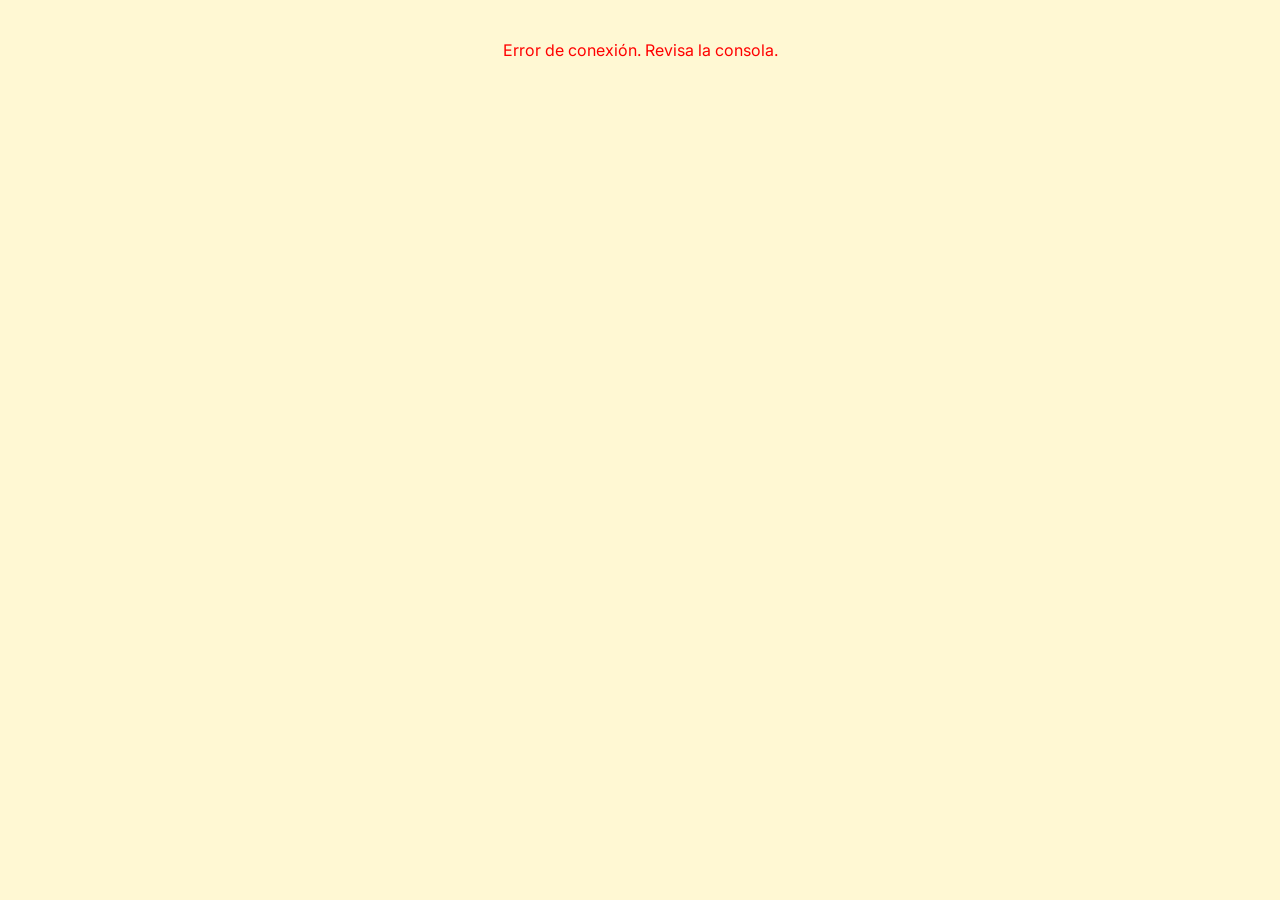
<file: index.html>
<!DOCTYPE html>
<html lang="es">
<head>
    <meta charset="UTF-8">
     <meta name="viewport" content="width=device-width, initial-scale=1.0">
    <title>Ordenza</title>

    <!------------------------------------------------------------->
    <!-------------------------ARCHIVOS GENERALES------------------>
    <!------------------------------------------------------------->
    <!-- Fonts Y Icons -->
    <link href="https://fonts.googleapis.com/css2?family=Inter:wght@300;400;500;600&display=swap" rel="stylesheet">
    <link href="https://fonts.googleapis.com/css2?family=Poppins:wght@400;500;600;700&display=swap" rel="stylesheet">
    <link rel="stylesheet" href="https://cdnjs.cloudflare.com/ajax/libs/font-awesome/6.4.0/css/all.min.css">
    
    <!------------------------------------------------------------->
    <!-------------------------CSS ARCHIVOS------------------------>
    <!------------------------------------------------------------->
    <link rel="stylesheet" href="view/css/Main.css">            <!--Mizarne-->
    <link rel="stylesheet" href="view/css/login.css">           <!--Mizarne-->
    <link rel="stylesheet" href="view/css/equipamiento.css">    <!--Mizarne-->
    <link rel="stylesheet" href="view/css/historico.css">       <!--Mizarne-->
    <link rel="stylesheet" href="view/css/Ubicaciones.css">     <!--Adrian-->
    <link rel="stylesheet" href="view/css/Usuarios.css">        <!--Adrian-->
    <link rel="stylesheet" href="view/css/Notificaciones.css">  <!--Victor-->
</head>

<body>
    <!------------------------------------------------------------->
    <!-------------------------NAVBAR------------------------------>
    <!------------------------------------------------------------->
     <nav class="top-navbar" id="main-navbar">
        
        <!-- BOTÓN MÓVIL-->
        <button class="mobile-menu-btn" onclick="toggleMobileMenu()" aria-label="Abrir menú de navegación">
        <i class="fa-solid fa-bars" aria-hidden="true"></i>
        </button>

        <!-----------------------1. NAV TABS-------------------------->
        <div class="nav-tabs" id="navTabs">
            <a href="index.html?page=equipamientos" class="nav-link" data-page="equipamientos">Equipamiento</a>
            <a href="index.html?page=usuarios" class="nav-link" data-page="usuarios" id="nav-usuarios">Usuarios</a>
            <a href="index.html?page=ubicaciones" class="nav-link" data-page="ubicaciones" id="nav-ubicaciones">Ubicaciones</a>
            <a href="index.html?page=historico" class="nav-link" data-page="historico">Historial</a>
        </div>

        <!-----------------------2. LOGO------------------------------>
        <div class="nav-logo-center">
            <img src="img/logo.svg" alt="Logo" class="login-logo-img">
            <div class="login-logo-text">r d e n z a</div>
        </div>

        <!-----------------------3. NOTIF, AVATAR, MENU---------------->
        <div class="nav-profile">
            
            <!--NOTIFICACIONES-->
            <div class="dropdown-container" id="notificationDropdown">
                <button type="button" class="notification-toggle" id="notificationToggle"
                    onclick="toggleNotifications(event)" aria-label="Notificaciones" aria-expanded="false"
                    aria-controls="notificationMenu">
                    <i class="fa-regular fa-bell bell" aria-hidden="true"></i>
                    <span class="notification-badge" id="notificationBadge" hidden></span>
                </button>
                
                <div class="dropdown-menu notification-menu" id="notificationMenu">
                    <div class="notification-menu__header">
                        <h2 class="notification-menu__title">Notificaciones</h2>
                        <button type="button" class="notification-menu__mark-read" id="markAllNotificationsRead" disabled>
                            Marcar como leído
                        </button>
                    </div>
                    <div class="notification-menu__list" id="notificationList" aria-live="polite">
                        <p class="notification-menu__message">Cargando notificaciones...</p>
                    </div>
                    <a class="notification-menu__footer" href="index.html?page=notificaciones&amp;vista=lista">
                        Ver todas las notificaciones
                    </a>
                </div>
            </div>

            <!--3.2 AVATAR -->
            <div class="user-avatar" id="nav-avatar"></div>
            
            <!--3.3 MENU DE USUARIO-->
            <div class="dropdown-container desktop-user-menu">
                <div class="admin-dropdown" onclick="toggleDropdown(event)">
                    <span id="nav-username"></span> 
                    <i class="fa-solid fa-chevron-down"></i>
                </div>
                
                <div class="dropdown-menu" id="adminMenu">
                    <a class="menu-option-perfil" onclick="abrirPerfil(event)">
                        <i class="fa-solid fa-user"></i> Mi Perfil
                    </a>
                    <div class="menu-option-daltonismo" onclick="toggleColorblind(event)">
                        <span>Daltonismo</span>
                        <div class="toggle-switch cb-switch-toggle"></div>
                    </div>
                    <div class="menu-option-daltonismo" onclick="toggleDarkMode(event)">
                        <span>Oscuro</span>
                        <div class="toggle-switch dark-switch-toggle"></div>
                    </div>
                    <div class="menu-separator"></div>
                    <a class="menu-option-salir" onclick="logout()">
                        <i class="fa-solid fa-right-from-bracket"></i> Salir
                    </a>
                </div>
            </div>
        </div>

        <!-- MENU MÓVIL (Oculto en PC) -->
        <div class="mobile-drawer" id="mobileDrawer">
            <div class="mobile-drawer-header">
                <img src="img/logo.svg" alt="Logo" class="login-logo-img">
                <span>rdenza</span>
            </div>
            
            <div class="mobile-nav-links">
                <a href="index.html?page=equipamientos" class="nav-link" data-page="equipamientos">Equipamiento</a>
                <a href="index.html?page=usuarios" class="nav-link" data-page="usuarios" id="mobile-nav-usuarios">Usuarios</a>
                <a href="index.html?page=ubicaciones" class="nav-link" data-page="ubicaciones" id="mobile-nav-ubicaciones">Ubicaciones</a>
                <a href="index.html?page=historico" class="nav-link" data-page="historico">Historial</a>
                <a href="index.html?page=notificaciones" class="nav-link" data-page="notificaciones">Notificaciones/Mensajes</a>
            </div>

            <div class="menu-separator"></div>

            <div class="mobile-user-options">
                <a class="menu-option-perfil" onclick="abrirPerfil(event)">
                    <i class="fa-solid fa-user"></i> Mi Perfil
                </a>
                <div class="menu-option-daltonismo" onclick="toggleColorblind(event)">
                    <span>Daltonismo</span>
                    <div class="toggle-switch cb-switch-toggle"></div>
                </div>
                <div class="menu-option-daltonismo" onclick="toggleDarkMode(event)">
                    <span>Oscuro</span>
                    <div class="toggle-switch dark-switch-toggle"></div>
                </div>
                <div class="menu-separator"></div>
                <a class="menu-option-salir" onclick="logout()">
                    <i class="fa-solid fa-right-from-bracket"></i> Salir
                </a>
            </div>
        </div>
    </nav> 

    <!-------------------------4. MAIN CONTENT------------------------>
    <main id="app-content">
        <p id="app-loading">Cargando aplicación...</p>
    </main>

    <!-------------------------5. FOOTER------------------------------>
    <footer id="main-footer">
        &copy; 2026 Reto 2DAW - Ordenza. Todos los derechos reservados.
    </footer>

    <!-------------------------6. MODAL DE PERFIL--------------------->
    <dialog id="perfilModal" class="perfil-modal">
        <div class="perfil-modal-content">
            <div class="perfil-header">
                <div class="perfil-avatar-icon" id="perfil-avatar"></div>
                <h3>Mi Perfil</h3>
                <p class="perfil-subtitle">Información de la cuenta</p>
            </div>
        
            <div class="perfil-body">
                <div class="perfil-row">
                    <span class="perfil-label"><i class="fa-solid fa-user"></i> Nombre</span>
                    <span class="perfil-value" id="perfil-nombre">-</span>
                </div>
                <div class="perfil-row">
                    <span class="perfil-label"><i class="fa-solid fa-signature"></i> Apellidos</span>
                    <span class="perfil-value" id="perfil-apellidos">-</span>
                </div>
                <div class="perfil-row">
                    <span class="perfil-label"><i class="fa-solid fa-at"></i> Usuario</span>
                    <span class="perfil-value" id="perfil-usuario">-</span>
                </div>
                <div class="perfil-row">
                    <span class="perfil-label"><i class="fa-solid fa-shield-halved"></i> Rol</span>
                    <span class="perfil-value" id="perfil-rol">-</span>
                </div>
            </div>
            
            <div class="perfil-footer">
                <button type="button" class="perfil-btn-cerrar" onclick="cerrarPerfil()">Cerrar</button>
            </div>
        </div>
    </dialog>

    <script src="view/javascript/Main.js"></script>
</body>
</html>
</file>
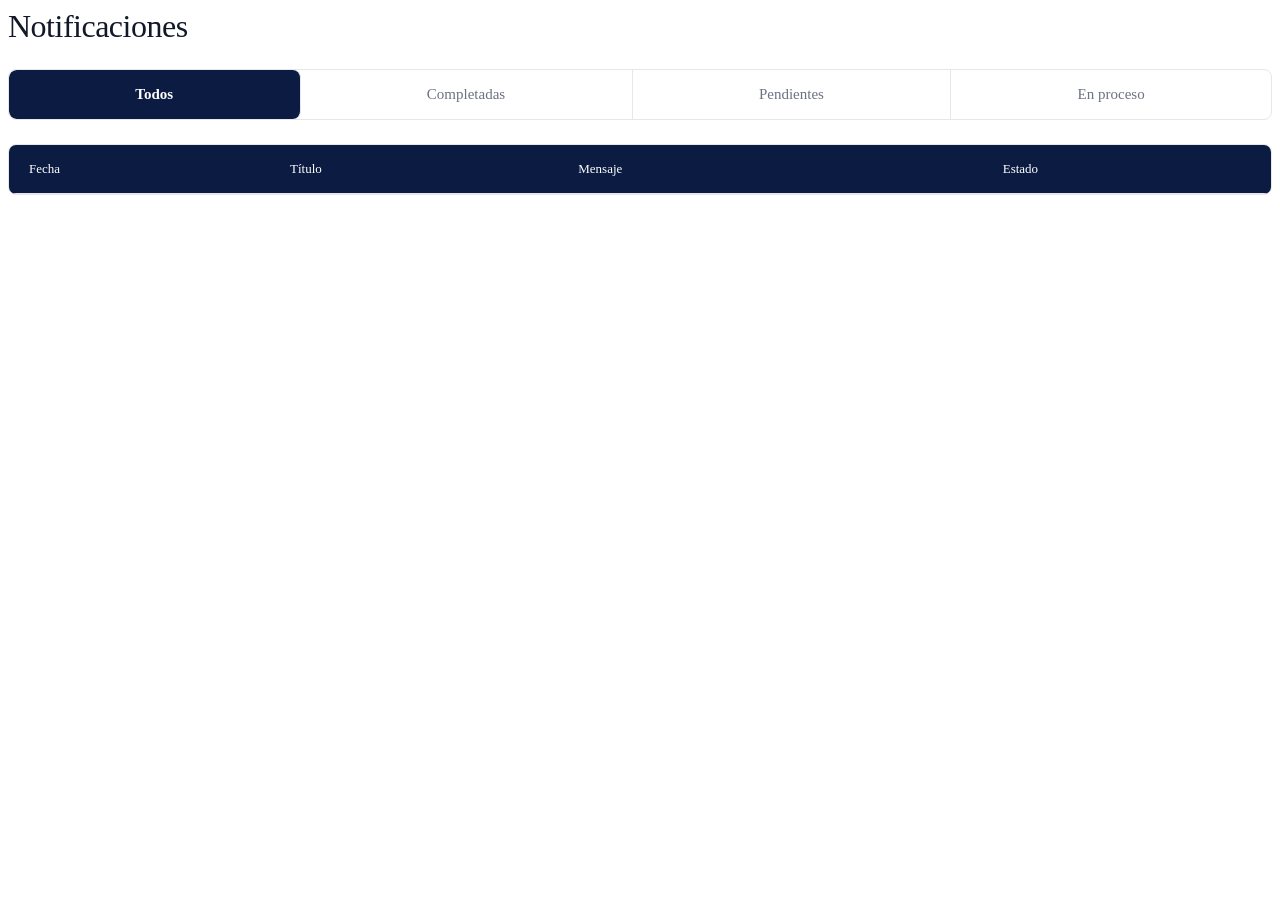
<file: view/html/NotificacionesLista.html>
<!DOCTYPE html>
<html lang="es">
    <head lang="es">
        <!-- Metadatos de idioma, codificación y adaptación a pantallas. -->
        <meta charset="UTF-8"/>
        <meta name="viewport" content="width=device-width, initial-scale=1.0">
        <title>Reto 2DAW - Notificaciones</title>

        <!-- Fuentes e iconos de FontAwesome -->
        <link href="https://fonts.googleapis.com/css2?family=Inter:wght@300;400;500;600&display=swap" rel="stylesheet">
        <link href="https://fonts.googleapis.com/css2?family=Poppins:wght@400;500;600;700&display=swap" rel="stylesheet">
        <link rel="stylesheet" href="https://cdnjs.cloudflare.com/ajax/libs/font-awesome/6.4.0/css/all.min.css">

        <!-- Estilos compartidos con el panel de equipamientos y de esta lista. -->
        <link rel="stylesheet" href="../css/Notificaciones.css">
        <script src=""></script>
    </head>
    <body>
        <main id="main">
            <!-- Sección que presenta la lista de notificaciones enviadas. -->
            <section class="notificaciones-lista">
                <div class="notificaciones-lista__controles">
                    <h1>Notificaciones</h1>
                    <button type="button" class="notificaciones-lista__accion" id="btn-anadir-notificacion" hidden>
                        <i class="fa-solid fa-plus" aria-hidden="true"></i> Añadir notificación
                    </button>
                </div>
                <dialog class="notificaciones-modal" id="modal-anadir-notificacion" aria-labelledby="modal-notificacion-titulo">
                    <div class="notificaciones-modal__contenido">
                        <h2 id="modal-notificacion-titulo">Añadir notificación</h2>
                        <form class="notificaciones-admin__form" id="form-anadir-notificacion">
                            <label class="notificaciones-admin__campo" for="notificacion-titulo">Título:
                                <input type="text" id="notificacion-titulo" name="titulo" maxlength="255" required>
                            </label>
                            <label class="notificaciones-admin__campo" for="notificacion-mensaje">Mensaje:
                                <textarea id="notificacion-mensaje" name="descripcion" rows="5" required></textarea>
                            </label>
                            <p class="notificaciones-modal__error" id="notificacion-error" role="alert" hidden></p>
                            <div class="notificaciones-admin__acciones">
                                <button type="button" class="notificaciones-modal__cancelar" id="btn-cancelar-notificacion">Cancelar</button>
                                <button type="submit" class="notificaciones-lista__accion">Añadir</button>
                            </div>
                        </form>
                    </div>
                </dialog>
                <dialog class="notificaciones-modal" id="modal-eliminar-notificacion" aria-labelledby="modal-eliminar-titulo">
                    <div class="notificaciones-modal__contenido">
                        <h2 id="modal-eliminar-titulo">¿Eliminar notificación?</h2>
                        <p class="notificaciones-modal__confirmacion">Esta acción no se puede deshacer.</p>
                        <p class="notificaciones-modal__error" id="notificacion-eliminar-error" role="alert" hidden></p>
                        <div class="notificaciones-admin__acciones">
                            <button type="button" class="notificaciones-modal__cancelar" id="btn-cancelar-eliminar-notificacion">Cancelar</button>
                            <button type="button" class="notificaciones-lista__accion notificaciones-lista__accion--eliminar" id="btn-confirmar-eliminar-notificacion">Eliminar</button>
                        </div>
                    </div>
                </dialog>
                <div class="notis-tabs-container">
                    <div class="notis-tabs">
                        <button type="button" class="notis-tab active" data-category="TODO">Todos</button>
                        <button type="button" class="notis-tab" data-category="REALIZADA">Completadas</button>
                        <button type="button" class="notis-tab" data-category="PENDIENTE">Pendientes</button>
                        <button type="button" class="notis-tab" data-category="EN_PROCESO">En proceso</button>
                    </div>
                </div>
                <!-- Tabla con los datos de las notificaciones. -->
                <div class="notificaciones-lista__tabla">
                    <table>
                        <!-- Encabezados de las columnas de la lista. -->
                        <thead>
                            <tr>
                                <th>Fecha</th>
                                <th>Título</th>
                                <th>Mensaje</th>
                                <th>Estado</th>
                                <th id="notificaciones-acciones-header" hidden>Acciones</th>
                            </tr>
                        </thead>
                        <!-- Filas que se rellenarán con los datos de las notificaciones. -->
                        <tbody>
                        </tbody>
                    </table>
                </div>
            </section>
        </main>
    </body>
</html>
</file>
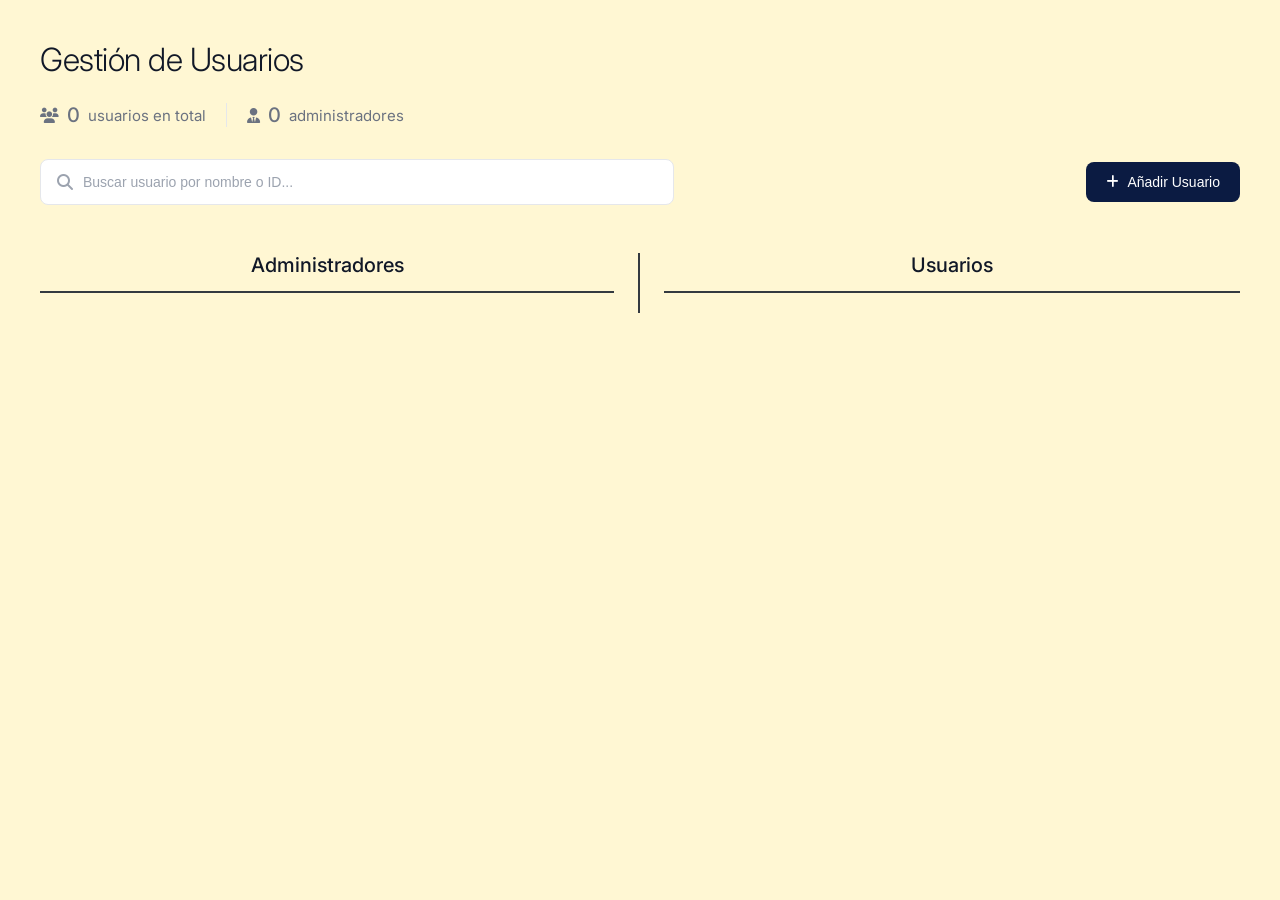
<file: view/html/Usuarios.html>
<!DOCTYPE html>
<html lang="es">
<head>
    <meta charset="UTF-8">
    <meta name="viewport" content="width=device-width, initial-scale=1.0">
    <title>Gestión - Usuarios</title>
    
    <!-- Fuentes e iconos de FontAwesome -->
    <link href="https://fonts.googleapis.com/css2?family=Inter:wght@300;400;500;600&display=swap" rel="stylesheet">
    <link href="https://fonts.googleapis.com/css2?family=Poppins:wght@400;500;600;700&display=swap" rel="stylesheet">
    <link rel="stylesheet" href="https://cdnjs.cloudflare.com/ajax/libs/font-awesome/6.4.0/css/all.min.css">
    
    
    <link rel="stylesheet" href="../css/Usuarios.css">
</head>
<body>
    <!-- CONTENIDO PRINCIPAL -->
    <main>
        <!-- Titulo de la seccion -->
        <div class="header-usu">
            <h1 class="titulo-usu">Gestión de Usuarios</h1>
        </div>

        <!-- Tarjetas de estadísticas -->
        <div class="usu-barra-estadisticas">
            <div class="usu-estadisticas">
                <i class="fa-solid fa-users"></i> 
                <span class="estadistica-numero" id="estadisticaTotal">0</span> 
                <span class="estadistica-barra">usuarios en total</span>
            </div>
            <div class="usu-estadisticas-division"></div>
            <div class="usu-estadisticas">
                <i class="fa-solid fa-user-tie"></i>
                <span class="estadistica-numero" id="estadisticaAdmins">0</span> 
                <span class="estadistica-barra">administradores</span>
            </div>
        </div>

        <!-- Buscador y botón de añadir -->
        <div class="usu-filtro-buscador">
            <div class="usu-buscador">
                <i class="fa-solid fa-magnifying-glass"></i>
                <input type="text" id="buscarUsuario" placeholder="Buscar usuario por nombre o ID...">
            </div>
            
            <button class="usu-boton-añadir" id="btnAnadir">
                <i class="fa-solid fa-plus"></i> Añadir Usuario
            </button>
        </div>

        <!-- Usuarios agrupados por rol -->
        <div class="usu-grupos">
            <section class="usu-grupo">
                <h2 class="usu-grupo-titulo">Administradores</h2>
                <div class="usu-contenedor-tarjetas" id="contenedorAdmins"></div>
            </section>
            <section class="usu-grupo">
                <h2 class="usu-grupo-titulo">Usuarios</h2>
                <div class="usu-contenedor-tarjetas" id="contenedorUsuarios"></div>
            </section>
        </div>
    </main>

    <!-- POP UP PARA AÑADIR/EDITAR -->
        <!-- usamos la etiqueta dialog nativa de html5 para hacer el popup sin liarla con divs, esto hace que desde el css al darle al esc o fuera se cierrela vetana -->
    <dialog id="popupUsuario" class="popup">
        <div class="popup-contenido">
            <h2 id="popupTitulo">Nuevo Usuario</h2>
            <form id="formularioUsuario">
                <input type="hidden" id="userId"> <!-- input invisible para guardarnos el id cuando editamos o borramos sin que el usuario lo vea -->
                
                <div class="grupo-input">
                    <label for="nombre">NOMBRE</label>
                    <input type="text" id="nombre" required>
                </div>
                
                <div class="grupo-input">
                    <label for="apellido">APELLIDO</label>
                    <input type="text" id="apellido" required>
                </div>

                <div class="grupo-input">
                    <label for="username">USER NAME</label>
                    <input type="text" id="username" required>
                </div>

                <fieldset class="grupo-input grupo-rol"> <!-- agrupamos los radio buttons con el mismo name para que solo se pueda elegir un rol -->
                    <legend>ROL</legend>
                    <div class="rol-opciones">
                        <label class="rol-opcion">
                            <input type="radio" name="rol" value="USER" checked required>
                            <span>Usuario</span>
                        </label>
                        <label class="rol-opcion">
                            <input type="radio" name="rol" value="ADMIN" required>
                            <span>Administrador</span>
                        </label>
                    </div>
                </fieldset>

                <!-- pattern: exprdesion regular para obligar a que la contraseña tenga mayuscula minuscula numero simbolo y minimo 8 letras-->
                <div class="grupo-input">
                    <label for="password">CONTRASEÑA</label>
                    <input
                        type="password"
                        id="password"
                        required
                        minlength="8"
                        pattern="(?=.*\p{Ll})(?=.*\p{Lu})(?=.*[0-9])(?=.*[._-]).{8,}" 
                        title="Mínimo 8 caracteres, una mayúscula, una minúscula, un número y uno de estos caracteres: . - _"
                        aria-describedby="password-requirements"
                        autocomplete="new-password">
                    <small id="password-requirements" class="password-requirements">
                        Mínimo 8 caracteres, una mayúscula, una minúscula, un número y uno de estos caracteres: . - _
                    </small>
                </div>

                <div class="botones-popup">
                    <button type="button" class="btn-cancelar" id="btnCerrarPopUp">Cancelar</button> <!-- le ponemos type button para que al cancelar no intente enviar el formulario por error -->
                    <button type="submit" class="btn-aceptar">Aceptar</button>
                </div>
            </form>
        </div>
    </dialog>

    <!-- Pop-up para Eliminar -->
    <dialog id="popupEliminar" class="popup popup-eliminar">
        <div class="popup-eliminar-contenido">
            <h2>¿Eliminar usuario?</h2>
            <p>¿Seguro que quieres borrar este usuario? Esta acción no se puede deshacer.</p>
            <input type="hidden" id="eliminarUsuId">
            <div class="popup-eliminar-acciones">
                <button type="button" class="btn-cancelar" id="btnCancelarEliminar">Cancelar</button>
                <button type="button" class="btn-eliminar-confirmar" id="btnConfirmarEliminar">Eliminar</button>
            </div>
        </div>
    </dialog>

    <dialog id="popupAvisoCuenta" class="popup popup-eliminar">
        <div class="popup-eliminar-contenido">
            <h2>Acción no permitida</h2>
            <p id="mensajeAvisoCuenta"></p>
            <div class="popup-eliminar-acciones">
                <button type="button" class="btn-cancelar" id="btnCerrarAvisoCuenta">Cerrar</button>
            </div>
        </div>
    </dialog>

    <script src="../javascript/Usuarios.js"></script>

</body>
</html>
</file>
<file: view/css/Main.css>
/* GLOBAL */
html, body {
    overflow-x: clip !important;
}

/* BASE */
body {
    margin: 0;
    font-family: 'Inter', sans-serif;
    background: #fefdf4 !important;
    display: flex;
    flex-direction: column;
    min-height: 100vh;
}

/* Oculta navbar y footer hasta que JS verifique la sesión */
#main-navbar, #main-footer { 
    display: none; 
}
/* se inyecta las vistas */
#app-content { 
    min-height: 60vh; 
}

#app-loading { 
    text-align: center; 
    margin-top: 50px; 
}


/* ------------------------------------------------------------- */
/* ------------------------- NAV BAR --------------------------- */
/* ------------------------------------------------------------- */

/* NAVBAR sticky */
.top-navbar {
    background: #faeb8a !important;
    display: flex;
    justify-content: space-between !important;
    align-items: center !important;
    height: 84px !important;
    padding: 0 40px !important;
    position: sticky !important;
    top: 0 !important;
    z-index: 1000 !important;
}

/* HAMBURGUESA */
.mobile-menu-btn {
    display: none !important;
}

/* ------------------------- 1. NAV TABS ----------------------- */
.nav-tabs {
    display: flex !important;
    flex-direction: row !important;
    gap: 8px !important;
    align-items: center !important;
    flex: 1 !important;
}

/* TABS IZQUIERDA: normal */
.nav-tabs a {
    text-decoration: none;
    color: #5f5f5f;
    font-weight: 500;
    font-size: 14px;
    padding: 10px 20px;
    border-radius: 20px;
    transition: 0.2s;
    background: #F5F4ED;
}

.nav-tabs a:hover {
    background: #e5e1d5;
}

.nav-tabs a.active {
    background: #0b1b42;
    color: white;
}

/* Oculta enlaces de admin por defecto en JS los muestra si eres ADMIN */
.nav-tabs a#nav-usuarios,
.nav-tabs a#nav-ubicaciones {
    display: none;
}


/* -------------------------- 2. LOGO -------------------------- */

/* LOGO */
.nav-logo-center {
    display: flex !important;
    align-items: center !important;
    gap: 15px !important;
    flex: 0 0 auto !important; /* MANTIENE EL LOGO EN CENTRO */
}

/* Image */
.login-logo-img {
    width: 45px;
    height: 45px;
    object-fit: contain;
}

/* Texto "r d e n z a" */
.login-logo-text {
    font-size: 18px;
    font-weight: 500;
    color: #11225b;
    letter-spacing: 8px;
}


/* ----------------- 3. NOTIF, AVATAR, MENU -------------------- */

/* CONTENEDOR PERFIL */
.nav-profile {
    display: flex !important;
    flex-direction: row !important;
    justify-content: flex-end !important;
    align-items: center !important;
    gap: 20px !important;
    flex: 1 !important;
}

/* --- NOTIFICACIONES --- */
/* ICONO, BOTON Y AVISO DE NOTIFICACIONES */
.nav-profile .bell {
    color: white;
    font-size: 24px;
    cursor: pointer;
    transition: color 0.2s;
}

.notification-toggle {
    position: relative;
    display: flex;
    align-items: center;
    justify-content: center;
    padding: 8px;
    border: 0;
    border-radius: 50%;
    background: #0b1b42;
    cursor: pointer;
}

.notification-toggle:hover,
.notification-toggle[aria-expanded="true"] {
    border-radius: 50%;
    background: #e0e7ff;
}

.notification-toggle:hover .bell,
.notification-toggle[aria-expanded="true"] .bell {
    color: #1d4ed8;
}

.notification-toggle:focus-visible {
    outline: 2px solid #1d4ed8;
    outline-offset: 2px;
    border-radius: 50%;
}

.notification-badge {
    position: absolute;
    top: 0;
    right: 0;
    min-width: 17px;
    height: 17px;
    padding: 0 4px;
    border-radius: 9px;
    background: #dc2626;
    color: white;
    font-size: 10px;
    font-weight: 600;
    line-height: 17px;
    text-align: center;
}
/* RESPONSIVE MIN() ELIGE EL MAS PEQUEÑO ENTRE */ 
/* MENU DESPLEGABLE DE NOTIFICACIONES */
.notification-menu {
    width: min(360px, calc(100vw - 32px)); /* DESKTOP Y MOVIL*/
    padding: 0;
    overflow: hidden;
}

.notification-menu__title {
    padding: 16px 18px;
    border-bottom: 1px solid #e5e7eb;
    color: #111827;
    font-size: 16px;
    font-weight: 600;
}

.notification-menu__header {
    display: flex;
    align-items: center;
    justify-content: space-between;
    gap: 12px;
    padding-right: 16px;
}

.notification-menu__header .notification-menu__title {
    flex: 1;
}
/* BOTON MARCAR COMO LEIDO */
.notification-menu__mark-read {
    flex: 0 0 auto;
    margin-left: 8px;
    padding: 8px 12px;
    border: 1px solid #0b1b42;
    border-radius: 6px;
    background: #0b1b42;
    color: #ffffff;
    font: inherit;
    font-size: 12px;
    font-weight: 600;
    cursor: pointer;
    transition: background-color 0.2s, border-color 0.2s;
}
 /* :not(:disabled) evita que el hover "se vea" cuando el botón está
    deshabilitado (porque no hay notificaciones que marcar). */
.notification-menu__mark-read:hover:not(:disabled) {
    border-color: #1e293b;
    background: #1e293b;
}

.notification-menu__mark-read:focus-visible {
    outline: 2px solid #1d4ed8;
    outline-offset: 2px;
}

.notification-menu__mark-read:disabled {
    cursor: not-allowed;
    opacity: 0.55;
}

/* LISTA Y MENSAJES DEL MENU */
.notification-menu__list {
    max-height: 340px;
    overflow-y: auto;
}

.notification-menu__item {
    padding: 14px 18px;
    border-bottom: 1px solid #f3f4f6;
}

.notification-menu__item:last-child {
    border-bottom: 0;
}

.notification-menu__item h3 {
    margin-bottom: 5px;
    color: #111827;
    font-size: 14px;
    font-weight: 600;
}

.notification-menu__item p, 
.notification-menu__date, 
.notification-menu__message {
    color: #6b7280;
    font-size: 12px;
    line-height: 1.5;
}

.notification-menu__date {
    display: block;
    margin-top: 7px;
}

.notification-menu__message {
    padding: 18px;
    text-align: center;
}
/* FOOTER DEL DROPDOWN */
.notification-menu__footer {
    display: block;
    padding: 13px 18px;
    border-top: 1px solid #e5e7eb;
    color: #1d4ed8;
    font-size: 13px;
    font-weight: 600;
    text-align: center;
    text-decoration: none;
}

.notification-menu__footer:hover {
    background: #f9fafb;
}

/* --- 3.2 AVATAR --- */
.user-avatar {
    width: 34px;
    height: 34px;
    background: #e0e7ff;
    color: #1d4ed8;
    border-radius: 50%;
    display: flex;
    align-items: center;
    justify-content: center;
    font-size: 12px;
    font-weight: 600;
}

/* --- 3.3 MENU DE USUARIO --- */
.dropdown-container {
    position: relative;
}
/* BOTON QUE ABRE EL MENU */
.admin-dropdown {
    display: flex;
    align-items: center;
    gap: 8px;
    font-size: 14px;
    font-weight: 500;
    color: #374151;
    background: #efece3;
    padding: 8px 16px;
    border-radius: 20px;
    cursor: pointer;
    transition: 0.2s;
}

.admin-dropdown:hover {
    background: #e5e1d5;
}
/* PANEL DESPLEGABLE */
.dropdown-menu {
    display: none; /* OCULTO POR DEFECTO */
    position: absolute; /* FLOTA */
    top: 110%;
    right: 0;
    background: white;
    border: 1px solid #e5e7eb;
    border-radius: 8px;
    box-shadow: 0 4px 12px rgba(0,0,0,0.1);
    min-width: 220px !important;
    padding: 8px 0;
    z-index: 1001;
}

.dropdown-menu.show {
    display: block;
}
/* OPCION DEL MENU PERFIL, DALTONISMO, SALIR */
.menu-option-perfil,
.menu-option-daltonismo,
.menu-option-salir {
    display: flex;
    padding: 10px 16px;
    color: #000000;
    text-decoration: none;
    font-size: 14px;
    font-weight: 500;
    cursor: pointer;
}

.menu-option-perfil:hover,
.menu-option-daltonismo:hover,
.menu-option-salir:hover {
    background: #fef2f2;
}

.menu-option-perfil {
    align-items: center;
    gap: 8px;
}
/* TEXTO IZQUIERDA, SWITCH DERECHA */
.menu-option-daltonismo {
    justify-content: space-between;
    align-items: center;
    gap: 20px;
    padding-right: 20px;
}
/* SWITCH */
.menu-option-daltonismo .toggle-switch {
    width: 34px;
    height: 18px;
    background-color: #d1d5db;
    border-radius: 20px;
    position: relative;
    transition: 0.3s;
}
/* DESLIZADOR */
.menu-option-daltonismo .toggle-switch::after {
    content: ''; 
    position: absolute;
    top: 2px;
    left: 2px;
    width: 14px;
    height: 14px;
    background: white;
    border-radius: 50%;
    transition: 0.3s;
    box-shadow: 0 1px 3px rgba(0,0,0,0.2);
}

.menu-option-daltonismo .toggle-switch.active {
    background-color: #051BFF;
}

.menu-option-daltonismo .toggle-switch.active::after {
    left: 18px;
}

.menu-separator {
    border-top: 1px solid #e5e7eb;
    margin: 5px 0;
}

.menu-option-salir {
    align-items: center;
    gap: 8px;
}

/* =========================================
   4. MAIN CONTENT
   ========================================= */
main {
    flex: 1;
    width: 95%;
    max-width: 1400px;
    margin: 0 auto;
    padding: 40px 20px;
    box-sizing: border-box;
}

main#app-content {
    flex: 1;
    width: 95%;
    max-width: 1800px;
    margin: 0 auto;
    padding: 40px 20px;
    box-sizing: border-box;
}

/* =========================================
   5. FOOTER
   ========================================= */
footer {
    background: #fbe65e !important;
    width: 100%;
    text-align: center;
    padding: 20px;
    color: #374151;
    font-size: 14px;
    border-top: 1px solid rgba(0,0,0,0.04);
    box-sizing: border-box;
}

/* =========================================
   MODAL DE PERFIL
   ========================================= */
.perfil-modal {
    margin: auto;
    border: none;
    border-radius: 16px;
    padding: 0;
    background: transparent;
    box-shadow: 0 20px 40px rgba(0,0,0,0.2);
    max-width: 400px;
    width: 90%;
    animation: modalFadeIn 0.3s ease-out;
}

.perfil-modal::backdrop {
    background: rgba(15, 23, 42, 0.6);
    backdrop-filter: blur(4px);
}

.perfil-modal-content {
    background: #fffdf0;
    border-radius: 16px;
    overflow: hidden;
    display: flex;
    flex-direction: column;
}

.perfil-header {
    background: #fff8d3;
    padding: 30px 20px 20px;
    text-align: center;
    border-bottom: 1px solid #e5dcc3;
}

.perfil-avatar-icon {
    background: #f5e6d3;
    color: #8B5A2B;
    font-size: 24px;
    font-weight: 700;
    width: 70px;
    height: 70px;
    display: flex;
    align-items: center;
    justify-content: center;
    border-radius: 50%;
    margin: 0 auto 15px;
    border: 3px solid #d4b896;
    box-shadow: 0 4px 10px rgba(139, 90, 43, 0.15);
}

.perfil-header h3 {
    margin: 0;
    font-size: 20px;
    color: #000000;
    font-weight: 600;
}

.perfil-subtitle {
    margin: 5px 0 0;
    font-size: 13px;
    color: #000000;
    opacity: 0.7;
}

.perfil-body {
    padding: 20px 30px;
}

.perfil-row {
    display: flex;
    justify-content: space-between;
    align-items: center;
    padding: 12px 0;
    border-bottom: 1px solid #e5dcc3;
}

.perfil-row:last-child {
    border-bottom: none;
}

.perfil-label {
    font-size: 13px;
    color: #8B5A2B;
    font-weight: 500;
    display: flex;
    align-items: center;
    gap: 10px;
}

.perfil-label i {
    width: 16px;
    text-align: center;
    color: #8B5A2B;
}

.perfil-value {
    font-size: 14px;
    color: #000000;
    font-weight: 600;
}

#perfil-rol {
    font-weight: bold;
    color: #2563eb;
}

.perfil-footer {
    padding: 20px 30px 30px;
}

.perfil-btn-cerrar {
    width: 100%;
    background: #0b1b42;
    color: white;
    border: none;
    padding: 12px;
    border-radius: 8px;
    font-size: 14px;
    font-weight: 600;
    cursor: pointer;
    transition: 0.2s;
}

.perfil-btn-cerrar:hover {
    background: #1e293b;
    transform: translateY(-1px);
}

@keyframes modalFadeIn { 
    from {
        opacity: 0;
        transform: scale(0.95) translateY(10px); 
    } 
    to {
        opacity: 1;
        transform: scale(1) translateY(0); 
    } 
}

/* =========================================
   X EN LA BARRA DE BUSQUEDA
   ========================================= */
.search-clear-btn {
    position: absolute !important;
    right: 12px !important;
    top: 50% !important;
    transform: translateY(-50%) !important;
    width: 24px !important;
    height: 24px !important;
    border-radius: 50% !important;
    background-color: #e5e7eb !important;
    display: none;
    align-items: center !important;
    justify-content: center !important;
    border: none !important;
    color: #6b7280 !important;
    font-size: 12px !important;
    cursor: pointer !important;
    z-index: 10 !important;
    padding: 0 !important;
    margin: 0 !important;
    box-shadow: none !important;
}

.search-clear-btn.visible {
    display: flex !important;
}

.search-clear-btn:hover {
    background-color: #d1d5db !important;
    color: #000000 !important;
}

/* =========================================
   MODO DALTONISMO
   ========================================= */

/* BODY */
body.colorblind-mode {
    background-color: #FFFFFF !important;
    color: #000000 !important;
    font-weight: 500 !important;
}

/* NAVBAR */
body.colorblind-mode .top-navbar {
    background-color: #FFCB00 !important;
    border-bottom: 2px solid #000000 !important;
}

/* DALTONISMO: Botones del menú */
body.colorblind-mode .nav-tabs a {
    background-color: #872200 !important;
    color: #FFFFFF !important;
    border: 2px solid #000000 !important;
}

/* DALTONISMO: Botón activo/hover del menú */
body.colorblind-mode .nav-tabs a.active,
body.colorblind-mode .nav-tabs a:hover {
    background-color: #051BFF !important;
    color: #FFFFFF !important;
}

/* DALTONISMO: Texto del logo */
body.colorblind-mode .login-logo-text {
    color: #000000 !important;
}

/* DALTONISMO: Botón del perfil */
body.colorblind-mode .admin-dropdown {
    background-color: #872200 !important;
    color: #FFFFFF !important;
}

/* DALTONISMO: Campana blanca sobre fondo azul oscuro */
body.colorblind-mode .notification-toggle .bell,
body.colorblind-mode .notification-toggle i {
    color: #FFFFFF !important;
    -webkit-text-stroke: 0;
    font-weight: 900 !important;
}

body.colorblind-mode .notification-toggle.is-current .bell,
body.colorblind-mode .notification-toggle.is-current i {
    color: #FFFFFF !important;
    -webkit-text-stroke: 0;
}

/* --- FORMULARIOS Y BOTONES GENERALES --- */

/* DALTONISMO: Inputs y cajas de búsqueda */
body.colorblind-mode input,
body.colorblind-mode select,
body.colorblind-mode textarea,
body.colorblind-mode .eq-search-box,
body.colorblind-mode .ubi-buscador,
body.colorblind-mode .usu-buscador {
    border: 2px solid #000000 !important;
    background-color: #FFFFFF !important;
    color: #000000 !important;
}

/* DALTONISMO: Botones principales */
body.colorblind-mode .eq-btn-primary,
body.colorblind-mode .ubi-boton-añadir,
body.colorblind-mode .usu-boton-añadir,
body.colorblind-mode .ubi-btn-guardar,
body.colorblind-mode .btn-aceptar,
body.colorblind-mode .notificaciones-lista__accion,
body.colorblind-mode .notificaciones-admin__acciones input[type="submit"],
body.colorblind-mode .eq-btn-guardar,
body.colorblind-mode .perfil-btn-cerrar {
    background-color: #051BFF !important;
    color: #FFFFFF !important;
    border: 2px solid #000000 !important;
}

body.colorblind-mode #popupEliminar #btnCancelarEliminar {
    background-color: #051BFF !important;
    color: #FFFFFF !important;
    border: 2px solid #000000 !important;
}

/* DALTONISMO: Botones de Editar/Historial  */
body.colorblind-mode .ubi-boton-editar,
body.colorblind-mode .btnEditar,
body.colorblind-mode .eq-btn-edit,
body.colorblind-mode .eq-btn-history,
body.colorblind-mode .notificaciones-lista__boton-accion:not(.notificaciones-lista__boton-accion--eliminar) {
    background-color: #FFCB00 !important;
    color: #000000 !important;
    border: 2px solid #000000 !important;
}

/* DALTONISMO: Botones de Eliminar/Cancelar  */
body.colorblind-mode .ubi-boton-eliminar,
body.colorblind-mode .btnEliminar,
body.colorblind-mode .eq-btn-delete,
body.colorblind-mode .ubi-btn-peligro,
body.colorblind-mode .btn-eliminar-confirmar,
body.colorblind-mode .eq-btn-cancelar,
body.colorblind-mode .eq-btn-cancel,
body.colorblind-mode .ubi-btn-cancelar,
body.colorblind-mode .btn-cancelar,
body.colorblind-mode .eq-btn-secondary,
body.colorblind-mode .notificaciones-lista__boton-accion--eliminar {
    background-color: #872200 !important;
    color: #FFFFFF !important;
    border: 2px solid #000000 !important;
}

/* DALTONISMO: Botón Guardar inline (Azul) */
body.colorblind-mode .eq-btn-save {
    background-color: #051BFF !important;
    color: #FFFFFF !important;
}

/* --- TABLAS Y TEXTOS --- */

/* DALTONISMO: Títulos generales (Negro) */
body.colorblind-mode h1,
body.colorblind-mode h2,
body.colorblind-mode h3 {
    color: #000000 !important;
}

/* DALTONISMO:*/
body.colorblind-mode .eq-table th,
body.colorblind-mode .notificaciones-lista__tabla th {
    background-color: #FFCB00 !important;
    color: #000000 !important;
    border: 2px solid #000000 !important;
    padding: 10px 8px !important;
    box-sizing: border-box !important;
}

/* DALTONISMO: Pestañas (Tabs) de categorías */
body.colorblind-mode .eq-tab {
    background-color: #FFFFFF !important;
    color: #000000 !important;
    border: 2px solid #000000 !important;
}

/* DALTONISMO: Pestaña activa */
body.colorblind-mode .eq-tab.active {
    background-color: #872200 !important;
    color: #FFFFFF !important;
}

/* DALTONISMO: La flechita de la pestaña activa */
body.colorblind-mode .eq-tab.active::after {
    border-color: #872200 transparent transparent transparent !important;
}

/* DALTONISMO: Badges de categoría */
body.colorblind-mode .eq-badge {
    background-color: #872200 !important;
    color: #FFFFFF !important;
}

/* ALTONISMO: Textos grises secundarios */
body.colorblind-mode .subtitulo-ubi,
body.colorblind-mode .subtitulo-usu,
body.colorblind-mode .ubi-estadisticas,
body.colorblind-mode .ubi-estadisticas i,
body.colorblind-mode .usu-estadisticas,
body.colorblind-mode .usu-estadisticas i,
body.colorblind-mode .estadistica-numero,
body.colorblind-mode .estadistica-barra,
body.colorblind-mode .tarjetaInfo p,
body.colorblind-mode .tarjetaInfo strong,
body.colorblind-mode .notificaciones-lista__tabla td,
body.colorblind-mode .notificaciones-admin__campo label,
body.colorblind-mode .perfil-label,
body.colorblind-mode .perfil-label i {
    color: #872200 !important;
}

/* DALTONISMO: Textos de estadísticas */
body.colorblind-mode .eq-stats-bar,
body.colorblind-mode .eq-stat,
body.colorblind-mode .eq-stat i,
body.colorblind-mode .stat-number,
body.colorblind-mode .ubi-barra-estadisticas,
body.colorblind-mode .ubi-estadisticas,
body.colorblind-mode .ubi-estadisticas i,
body.colorblind-mode .estadistica-numero,
body.colorblind-mode .estadistica-barra,
body.colorblind-mode .usu-barra-estadisticas,
body.colorblind-mode .usu-estadisticas,
body.colorblind-mode .usu-estadisticas i {
    color: #000000 !important;
}

/* --- MODALES Y BUSCADORES --- */

/* DALTONISMO: Quitar el borde interno de los buscadores */
body.colorblind-mode .eq-search-box input,
body.colorblind-mode .ubi-buscador input,
body.colorblind-mode .usu-buscador input {
    border: none !important;
    background-color: transparent !important;
    outline: none !important;
    box-shadow: none !important;
}

/* DALTONISMO: Poner el borde negro al contenedor del buscador */
body.colorblind-mode .eq-search-box,
body.colorblind-mode .ubi-buscador,
body.colorblind-mode .usu-buscador {
    border: 2px solid #000000 !important;
    background-color: #FFFFFF !important;
}

/* DALTONISMO: Placeholder de los buscadores */
body.colorblind-mode .eq-search-box input::placeholder,
body.colorblind-mode .ubi-buscador input::placeholder,
body.colorblind-mode .usu-buscador input::placeholder {
    color: #4b5563 !important;
    opacity: 1 !important;
}

/* DALTONISMO: Borde del Select */
body.colorblind-mode .eq-select {
    border: 2px solid #000000 !important;
}

/* DALTONISMO: Placeholder general */
body.colorblind-mode input::placeholder,
body.colorblind-mode textarea::placeholder {
    color: #000000 !important;
    opacity: 1 !important;
}

/* DALTONISMO: Opciones de los Select */
body.colorblind-mode select option {
    color: #000000 !important;
    background-color: #FFFFFF !important;
}

/* DALTONISMO: Tarjetas y tablas */
body.colorblind-mode .desplegable-planta,
body.colorblind-mode .tarjeta-usu,
body.colorblind-mode .notificaciones-lista__tabla table {
    border: 2px solid #000000 !important;
}

/* DALTONISMO: Notificaciones */
body.colorblind-mode .notificacion-leida,
body.colorblind-mode .notificacion-no-leida {
    background-color: #FFFFFF !important;
    border-bottom: 2px solid #000000 !important;
}

/* CONTENEDOR DE LA LISTA Y PESTAÑAS EN ALTO CONTRASTE */
body.colorblind-mode .notificaciones-lista__tabla,
body.colorblind-mode .notificaciones-admin__form,
body.colorblind-mode .notis-tabs-container {
    border: 2px solid #000000 !important;
    background-color: #FFFFFF !important;
}

body.colorblind-mode .notis-tab {
    border: 2px solid #000000 !important;
    background-color: #FFFFFF !important;
    color: #000000 !important;
}

body.colorblind-mode .notis-tab.active {
    background-color: #872200 !important;
    color: #FFFFFF !important;
}

body.colorblind-mode .notificaciones-lista tbody tr,
body.colorblind-mode .notificaciones-lista tbody tr:nth-child(even),
body.colorblind-mode .notificaciones-lista tbody tr:hover,
body.colorblind-mode .notificaciones-lista tbody tr.notificacion-no-leida {
    border-bottom: 2px solid #000000 !important;
    background-color: #FFFFFF !important;
}

/* ESTADOS Y MENSAJES DE NOTIFICACIONES EN ALTO CONTRASTE */
body.colorblind-mode .notificaciones-lista__estado {
    border: 2px solid #000000 !important;
    background-color: #FFFFFF !important;
    color: #000000 !important;
}

body.colorblind-mode .notificaciones-lista__mensaje,
body.colorblind-mode .notificaciones-admin__campo {
    color: #000000 !important;
}

body.colorblind-mode .notification-menu__message--empty {
    color: #000000 !important;
}

body.colorblind-mode .notification-menu__title {
    color: #000000 !important;
}

body.colorblind-mode .notificaciones-lista__mensaje--error {
    color: #872200 !important;
}

/*  DALTONISMO: Modales y Popups  */
body.colorblind-mode .ubi-modal-contenido,
body.colorblind-mode .popup-contenido,
body.colorblind-mode .popup-eliminar-contenido,
body.colorblind-mode .perfil-modal-content,
body.colorblind-mode .eq-modal-content {
    background-color: #FFFFFF !important;
    border: 2px solid #000000 !important;
}

/* DALTONISMO: Footer */
body.colorblind-mode footer {
    background-color: #FFCB00 !important;
    color: #000000 !important;
    border-top: 2px solid #000000 !important;
}

/* DALTONISMO: Fix del fondo del Dialog Modal */
dialog.eq-modal {
    background: transparent !important;
}

/* DALTONISMO: Backdrop oscuro del Dialog Modal */
dialog.eq-modal::backdrop {
    background: rgba(0, 0, 0, 0.5) !important;
}

/* DALTONISMO: Contenido del Modal de equipamientos */
body.colorblind-mode .eq-modal-content {
    background-color: #FFFFFF !important;
    border: 2px solid #000000 !important;
    box-shadow: none !important;
}

/* DALTONISMO: Quitar el borde azul de foco en inputs */
body.colorblind-mode input:focus,
body.colorblind-mode select:focus,
body.colorblind-mode textarea:focus {
    outline: none !important;
    box-shadow: none !important;
}

/* DALTONISMO: Hover del botón secundario */
body.colorblind-mode .eq-btn-secondary:hover {
    background-color: #6b1a00 !important;
}

/* DALTONISMO: Texto de la descripción en el modal */
body.colorblind-mode #desc-text-content {
    color: #000000 !important;
}

/* DALTONISMO: Textos de Ubicación en tablas */
body.colorblind-mode #historico-table-body .eq-location,
body.colorblind-mode #historico-table-body .eq-location i,
body.colorblind-mode #eq-table-body .eq-location,
body.colorblind-mode #eq-table-body .eq-location i,
body.colorblind-mode .eq-location-link,
body.colorblind-mode .eq-location-link i {
    color: #051BFF !important;
}

/* DALTONISMO: Fila resaltada en Historial */
body.colorblind-mode .row-highlight,
body.colorblind-mode .row-highlight td {
    background-color: #FFCB00 !important;
    border-bottom: 2px solid #000000 !important;
}

/* --- 9.5. MODAL PERFIL --- */

/* DALTONISMO PERFIL: Cabecera */
body.colorblind-mode .perfil-header {
    background-color: #FFFFFF !important;
    border-bottom: 2px solid #000000 !important;
}

/* DALTONISMO PERFIL: Filas */
body.colorblind-mode .perfil-row {
    border-bottom: 2px solid #000000 !important;
}

/* 8.41 DALTONISMO PERFIL: Avatar (Amarillo, borde negro) */
body.colorblind-mode .perfil-avatar-icon {
    background-color: #FFCB00 !important;
    color: #000000 !important;
    border: 2px solid #000000 !important;
    box-shadow: none !important;
}

/* DALTONISMO PERFIL: Título */
body.colorblind-mode .perfil-header h3 {
    color: #000000 !important;
    font-weight: 700 !important;
}

/* DALTONISMO PERFIL: Subtítulo */
body.colorblind-mode .perfil-subtitle {
    color: #000000 !important;
    opacity: 1 !important;
    font-weight: 600 !important;
}

/* DALTONISMO PERFIL: Labels e Iconos */
body.colorblind-mode .perfil-label,
body.colorblind-mode .perfil-label i {
    color: #872200 !important;
    font-weight: 700 !important;
}

/* DALTONISMO PERFIL: Valores */
body.colorblind-mode .perfil-value {
    color: #000000 !important;
    font-weight: 700 !important;
}

/* DALTONISMO PERFIL: Rol */
body.colorblind-mode #perfil-rol {
    color: #000000 !important;
}

/* DALTONISMO PERFIL: Botón Cerrar */
body.colorblind-mode .perfil-btn-cerrar {
    background-color: #051BFF !important;
    color: #FFFFFF !important;
    border: 2px solid #000000 !important;
    font-weight: 700 !important;
}

/* DALTONISMO PERFIL: Hover del Botón Cerrar */
body.colorblind-mode .perfil-btn-cerrar:hover {
    background-color: #0415cc !important;
}

/* --- GROSOR GLOBAL DE TEXTO --- */

/* DALTONISMO TEXTO: Títulos más gruesos */
body.colorblind-mode h1,
body.colorblind-mode h2,
body.colorblind-mode h3,
body.colorblind-mode .eq-title,
body.colorblind-mode .titulo-ubi,
body.colorblind-mode .titulo-usu,
body.colorblind-mode .perfil-header h3 {
    font-weight: 600 !important;
}

/* DALTONISMO TEXTO: Botones y cabeceras de tabla más gruesos */
body.colorblind-mode .eq-table th,
body.colorblind-mode .notificaciones-lista th,
body.colorblind-mode button,
body.colorblind-mode .eq-btn-primary,
body.colorblind-mode .ubi-boton-añadir,
body.colorblind-mode .usu-boton-añadir,
body.colorblind-mode .perfil-btn-cerrar,
body.colorblind-mode .nav-tabs a {
    font-weight: 600 !important;
}

/* DALTONISMO TEXTO: Párrafos y textos secundarios más gruesos */
body.colorblind-mode p,
body.colorblind-mode td,
body.colorblind-mode .eq-stat,
body.colorblind-mode .subtitulo-ubi,
body.colorblind-mode .subtitulo-usu,
body.colorblind-mode .stat-number {
    font-weight: 500 !important;
}

/* --- SEARCH CLEAR (X) --- */

/* DALTONISMO (X): Fondo negro, icono blanco */
body.colorblind-mode .search-clear-btn {
    background-color: #000000 !important;
    color: #FFFFFF !important;
}

/* DALTONISMO (X): Hover (Marrón) */
body.colorblind-mode .search-clear-btn:hover {
    background-color: #872200 !important;
}


/* =========================================
   MODO DALTONISMO: MENÚ HAMBURGUESA MOBILE 
   HE PUESTO LOS NUMEROS PARA SABER QUE COREGIR -MIZ
   ========================================= */

/* 1. Fondo del cajón lateral */
body.colorblind-mode .mobile-drawer {
    background-color: #FFFFFF !important;
    border-right: 2px solid #000000 !important;
}

/* 2. Cabecera del menú (Fondo Amarillo, texto negro) */
body.colorblind-mode .mobile-drawer-header {
    background-color: #FFCB00 !important;
    color: #000000 !important;
    border-bottom: 2px solid #000000 !important;
}

/* 3. Enlaces de navegación (Fondo Marrón, texto blanco) */
body.colorblind-mode .mobile-nav-links a {
    background-color: #872200 !important;
    color: #FFFFFF !important;
    border-bottom: 1px solid #000000 !important;
    font-weight: 700 !important;
    padding: 15px 20px !important;
}

/* Enlace activo (Fondo Azul) */
body.colorblind-mode .mobile-nav-links a.active {
    background-color: #051BFF !important;
    color: #FFFFFF !important;
}

/* 4. Opciones de usuario (Perfil, Daltonismo, Salir) - Fondo blanco, texto negro */
body.colorblind-mode .mobile-user-options .menu-option-perfil,
body.colorblind-mode .mobile-user-options .menu-option-daltonismo,
body.colorblind-mode .mobile-user-options .menu-option-salir {
    border: none !important;
    border-bottom: 1px solid #000000 !important;
    padding: 15px 20px !important; 
    background-color: #FFFFFF !important; 
    color: #000000 !important; 
    font-weight: 700 !important;
}

/* Hover de las opciones */
body.colorblind-mode .mobile-user-options .menu-option-perfil:hover,
body.colorblind-mode .mobile-user-options .menu-option-daltonismo:hover,
body.colorblind-mode .mobile-user-options .menu-option-salir:hover {
    background-color: #FFCB00 !important;
}

/* 5. Separador */
body.colorblind-mode .menu-separator {
    border-top: 2px solid #000000 !important;
    margin: 0 !important;
}

/* 6. Interruptores */
body.colorblind-mode .mobile-user-options .toggle-switch {
    width: 40px !important; 
    height: 22px !important;
    border: 2px solid #000000 !important;
    background-color: #FFFFFF !important;
    box-sizing: border-box !important; 
    border-radius: 20px !important;
    position: relative !important;
}

body.colorblind-mode .mobile-user-options .toggle-switch::after {
    content: '';
    position: absolute;
    width: 14px;
    height: 14px;
    top: 2px;
    left: 2px;
    background-color: #000000;
    border-radius: 50%;
    transition: left 0.3s ease, background-color 0.3s ease;
    box-shadow: none;
}

body.colorblind-mode .mobile-user-options .toggle-switch.active {
    background-color: #051BFF;
}

body.colorblind-mode .mobile-user-options .toggle-switch.active::after {
    background-color: #FFFFFF;
    left: 20px;
}

/* =========================================
   RESPONSIVE
   ========================================= */
@media (max-width: 850px) {
    /* Menos padding lateral en pantallas pequeñas */
    main#app-content {
        padding: 20px 10px !important;
    }
    /* Barras de filtros/buscador: de fila a columna */
    .eq-filters-bar,
    .ubi-filtro-buscador,
    .usu-filtro-buscador {
        flex-direction: column !important;
        align-items: stretch !important;
        gap: 15px !important;
    }
    /* Inputs, selects y botones: ancho completo */
    .eq-search-box,
    .ubi-buscador,
    .usu-buscador,
    .eq-select,
    .ubi-boton-añadir,
    .usu-boton-añadir,
    .eq-btn-primary {
        width: 100% !important;
        max-width: 100% !important;
        box-sizing: border-box !important;
    }
    /* Tarjetas de usuarios: de grid a una sola columna */
    .usu-contenedor-tarjetas {
        grid-template-columns: 1fr !important;
    }
    
    .ubi-boton-editar-eliminar {
        flex-direction: column !important;
        gap: 5px !important;
    }
    
    .ubi-boton-editar,
    .ubi-boton-eliminar {
        width: 100% !important;
        justify-content: center !important;
    }

    .eq-modal-content,
    .ubi-modal-contenido,
    .popup-contenido,
    .popup-eliminar-contenido,
    .perfil-modal-content {
        width: 95% !important;
        max-width: 95% !important;
        margin: 0 auto !important;
    }
}

/* ------------------------------------------------------------- */
/* MÓVIL MENÚ HAMBURGUESA
/* ------------------------------------------------------------- */
/* oculto en desktop */
.mobile-drawer { 
    display: none; 
}

@media (max-width: 900px) {
    .nav-tabs,
    .desktop-user-menu,
    #nav-avatar {
        display: none !important;
    }

    .mobile-menu-btn {
        display: block !important;
        order: 1; 
        font-size: 24px;
        background: transparent;
        border: none;
        cursor: pointer;
        color: #0f172a;
        z-index: 2001;
        margin-left: 10px !important;
    }

    .nav-logo-center {
        order: 2;
        flex: 1 !important;
        justify-content: center !important;
    }
    
    .login-logo-text {
        display: none !important;
    }

    .nav-profile {
        order: 3;
        flex: 0 0 auto !important;
        gap: 10px !important;
    }

    .nav-profile .bell {
        font-size: 28px;
    }

    .mobile-drawer {
        display: flex !important;
        flex-direction: column;
        position: fixed;
        top: 0;
        left: -100%;
        width: 280px;
        height: 100vh;
        background: #fffdf0;
        box-shadow: 2px 0 15px rgba(0,0,0,0.1);
        z-index: 2000;
        transition: left 0.3s ease;
        overflow-y: auto;
    }

    .mobile-drawer.show { 
        left: 0 !important; 
    }

    .mobile-drawer-header {
        display: flex; 
        align-items: center; 
        justify-content: flex-end; 
        gap: 10px; 
        padding: 20px; 
        border-bottom: 1px solid #e5e7eb; 
        font-weight: 600; 
        color: #11225b; 
        letter-spacing: 4px;
    }

    .mobile-nav-links, 
    .mobile-user-options { 
        display: flex; 
        flex-direction: column; 
        padding: 10px 0; 
    }

    .mobile-nav-links a {
        padding: 15px 20px; 
        text-decoration: none; 
        color: #111827; 
        font-weight: 500; 
        font-size: 15px; 
        text-align: left;
    }

    .mobile-nav-links a.active {
        background: #e5e7eb; 
        color: #0b1b42; 
        border-left: 4px solid #0b1b42;
    }

}
/* =========================================
   SCROLL EN LOGO Y TEXTO
   ========================================= */

.nav-logo-center {
    display: flex !important;
    align-items: center !important;
    flex: 0 0 auto !important;
    overflow: hidden !important; 
}

.login-logo-img {
    position: relative;
    z-index: 2; 
    flex-shrink: 0;
}

.login-logo-text {
    position: relative;
    z-index: 1; 
    margin-left: 15px !important; 
    max-width: 200px !important; 
    white-space: nowrap;
    opacity: 1;
    overflow: hidden;
    
    transition: max-width 0.4s cubic-bezier(0.4, 0, 0.2, 1), 
                opacity 0.3s ease, 
                margin-left 0.4s cubic-bezier(0.4, 0, 0.2, 1);
}

/* se activa con JS */
body.scrolled .login-logo-text {
    max-width: 0 !important;
    opacity: 0;
    margin-left: 0 !important;
}

/* MODO OSCURO: paleta neutra, superficies diferenciadas y acentos coral */
body.dark-mode {
    --dark-bg: #202124;
    --dark-surface: #292a2d;
    --dark-surface-raised: #303134;
    --dark-border: #5f6368;
    --dark-text: #e8eaed;
    --dark-muted: #bdc1c6;
    --dark-coral: #ff8a80;
    --dark-blue: #8ab4f8;
    background: var(--dark-bg) !important;
    background-image: none !important;
    color: var(--dark-text) !important;
}

body.dark-mode .top-navbar,
body.dark-mode footer,
body.dark-mode .mobile-drawer,
body.dark-mode .dropdown-menu,
body.dark-mode .notification-menu,
body.dark-mode .eq-table-container,
body.dark-mode .eq-tabs-container,
body.dark-mode .ubi-contenedor-tabla,
body.dark-mode .notificaciones-lista__tabla,
body.dark-mode .notis-tabs-container,
body.dark-mode .notificaciones-admin__form {
    background: var(--dark-surface) !important;
    color: var(--dark-text) !important;
    border-color: var(--dark-border) !important;
    box-shadow: none !important;
    backdrop-filter: none !important;
    -webkit-backdrop-filter: none !important;
}

body.dark-mode h1,
body.dark-mode h2,
body.dark-mode h3,
body.dark-mode .eq-title,
body.dark-mode .eq-results-title,
body.dark-mode .titulo-ubi,
body.dark-mode .titulo-usu,
body.dark-mode .notification-menu__title,
body.dark-mode .notification-menu__item h3,
body.dark-mode .notificaciones-lista h1,
body.dark-mode .notificaciones-admin h1 {
    color: var(--dark-text) !important;
    text-shadow: none !important;
}

body.dark-mode p,
body.dark-mode label,
body.dark-mode .eq-stat,
body.dark-mode .usu-estadisticas,
body.dark-mode .notification-menu__item p,
body.dark-mode .notification-menu__date,
body.dark-mode .notification-menu__message,
body.dark-mode .nombre-aula,
body.dark-mode summary,
body.dark-mode .tarjeta-info,
body.dark-mode .tarjeta-info p,
body.dark-mode .tarjeta-info strong,
body.dark-mode .eq-table td,
body.dark-mode .notificaciones-lista td,
body.dark-mode .notificaciones-admin__campo label,
body.dark-mode .perfil-value,
body.dark-mode .perfil-subtitle {
    color: var(--dark-text) !important;
    text-shadow: none !important;
}

body.dark-mode .descripcion-aula,
body.dark-mode .stat-number,
body.dark-mode .estadistica-numero,
body.dark-mode .estadistica-barra,
body.dark-mode .perfil-label,
body.dark-mode .subtitulo-usu,
body.dark-mode .subtitulo-ubi {
    color: var(--dark-coral) !important;
}

body.dark-mode .login-logo-text,
body.dark-mode .logo-text,
body.dark-mode .admin-dropdown,
body.dark-mode .menu-option-perfil,
body.dark-mode .menu-option-daltonismo,
body.dark-mode .menu-option-salir,
body.dark-mode .mobile-drawer-header,
body.dark-mode .mobile-nav-links a,
body.dark-mode .notification-menu__footer {
    color: var(--dark-text) !important;
    text-shadow: none !important;
}

body.dark-mode a {
    color: var(--dark-coral) !important;
}

body.dark-mode .nav-tabs a,
body.dark-mode .mobile-nav-links a {
    background: transparent !important;
    color: var(--dark-muted) !important;
    border-color: transparent !important;
    backdrop-filter: none !important;
}

body.dark-mode .nav-tabs a:hover,
body.dark-mode .mobile-nav-links a:hover,
body.dark-mode .menu-option-perfil:hover,
body.dark-mode .menu-option-daltonismo:hover,
body.dark-mode .menu-option-salir:hover {
    background: #3c4043 !important;
    color: var(--dark-coral) !important;
}

body.dark-mode .nav-tabs a.active,
body.dark-mode .mobile-nav-links a.active {
    background: #3c4043 !important;
    color: var(--dark-coral) !important;
    border-color: transparent !important;
    box-shadow: none !important;
}

body.dark-mode .admin-dropdown,
body.dark-mode .user-avatar {
    background: var(--dark-surface-raised) !important;
    border: 0 !important;
}

body.dark-mode .menu-separator,
body.dark-mode .notification-menu__title,
body.dark-mode .notification-menu__item,
body.dark-mode .notification-menu__footer,
body.dark-mode .perfil-row,
body.dark-mode .eq-stat-divider,
body.dark-mode .usu-estadisticas-division {
    border-color: var(--dark-border) !important;
}

body.dark-mode .eq-stat-divider,
body.dark-mode .usu-estadisticas-division {
    background: var(--dark-border) !important;
}

body.dark-mode input,
body.dark-mode select,
body.dark-mode textarea,
body.dark-mode .eq-search-box,
body.dark-mode .ubi-buscador,
body.dark-mode .usu-buscador,
body.dark-mode .input-box input {
    background: var(--dark-surface-raised) !important;
    color: var(--dark-text) !important;
    border-color: var(--dark-border) !important;
    box-shadow: none !important;
    backdrop-filter: none !important;
}

body.dark-mode .eq-search-box input,
body.dark-mode .ubi-buscador input,
body.dark-mode .usu-buscador input {
    background: transparent !important;
    border: 0 !important;
}

body.dark-mode input::placeholder,
body.dark-mode textarea::placeholder {
    color: var(--dark-muted) !important;
}

body.dark-mode input:focus,
body.dark-mode select:focus,
body.dark-mode textarea:focus {
    border-color: var(--dark-blue) !important;
    box-shadow: 0 0 0 2px rgba(138, 180, 248, 0.25) !important;
    outline: none !important;
}

/* TABLAS DE EQUIPAMIENTO Y NOTIFICACIONES EN MODO OSCURO */
body.dark-mode .eq-table th,
body.dark-mode .notificaciones-lista th {
    background: #3c4043 !important;
    color: var(--dark-text) !important;
    border-color: var(--dark-border) !important;
    text-transform: none;
    letter-spacing: normal;
}

body.dark-mode .eq-table td,
body.dark-mode .notificaciones-lista td {
    border-color: var(--dark-border) !important;
}

body.dark-mode #eq-table-body tr:nth-child(even),
body.dark-mode #historico-table-body tr[id^="row-"]:nth-child(4n+3) {
    background: #303134 !important;
}

body.dark-mode #eq-table-body tr:nth-child(odd),
body.dark-mode #historico-table-body tr[id^="row-"]:nth-child(4n+1) {
    background: var(--dark-surface) !important;
}

body.dark-mode .eq-item-icon,
body.dark-mode .eq-location i,
body.dark-mode .eq-location-link i,
body.dark-mode .eq-location,
body.dark-mode .eq-location-link,
body.dark-mode .desc-truncate,
body.dark-mode .desc-truncate:hover {
    color: var(--dark-coral) !important;
    filter: none !important;
    text-shadow: none !important;
}

body.dark-mode .inline-edit:disabled {
    background: transparent !important;
    color: var(--dark-text) !important;
    border: 0 !important;
}

body.dark-mode .inline-edit:not(:disabled) {
    background: var(--dark-bg) !important;
    color: var(--dark-text) !important;
    border: 1px solid var(--dark-border) !important;
    box-shadow: none !important;
}

body.dark-mode .eq-tab {
    background: transparent !important;
    color: var(--dark-muted) !important;
    border-color: var(--dark-border) !important;
}

body.dark-mode .eq-tab.active {
    background: var(--dark-surface-raised) !important;
    color: var(--dark-coral) !important;
}

body.dark-mode .eq-tab.active::after {
    border-color: var(--dark-surface-raised) transparent transparent transparent !important;
}

body.dark-mode .eq-badge {
    background: #3c4043 !important;
    color: var(--dark-coral) !important;
    border: 0 !important;
}

body.dark-mode .eq-modal-content,
body.dark-mode .perfil-modal-content,
body.dark-mode .ubi-modal-contenido,
body.dark-mode .popup-contenido,
body.dark-mode .popup-eliminar-contenido,
body.dark-mode .desplegable-planta,
body.dark-mode .notification-menu__item,
body.dark-mode .notificaciones-modal__contenido {
    background: var(--dark-surface) !important;
    color: var(--dark-text) !important;
    border-color: var(--dark-border) !important;
    box-shadow: 0 2px 8px rgba(0, 0, 0, 0.35) !important;
    backdrop-filter: none !important;
    -webkit-backdrop-filter: none !important;
}

body.dark-mode .tarjeta-usu.admin {
    background: #303f5e !important;
    color: var(--dark-text) !important;
    border-color: #536687 !important;
}

body.dark-mode .tarjeta-usu.usuario {
    background: #294737 !important;
    color: var(--dark-text) !important;
    border-color: #52745f !important;
}

body.dark-mode .tarjeta-usu.admin .tarjetaAccion,
body.dark-mode .tarjeta-usu.usuario .tarjetaAccion {
    background: var(--dark-surface-raised) !important;
    border-color: var(--dark-border) !important;
}

body.dark-mode .desplegable-planta:nth-child(even) {
    background: #303134 !important;
}

body.dark-mode .desplegable-planta:nth-child(odd) {
    background: var(--dark-surface) !important;
}

body.dark-mode summary:hover {
    background: #3c4043 !important;
}

body.dark-mode summary:hover .nombre-aula {
    color: var(--dark-coral) !important;
}

body.dark-mode .perfil-header {
    background: var(--dark-surface-raised) !important;
    border-color: var(--dark-border) !important;
}

body.dark-mode .perfil-avatar-icon {
    background: #3c4043 !important;
    border: 0 !important;
    color: var(--dark-coral) !important;
    box-shadow: none !important;
}

body.dark-mode .perfil-label,
body.dark-mode .perfil-label i,
body.dark-mode .perfil-value {
    color: var(--dark-text) !important;
}

body.dark-mode .perfil-label i,
body.dark-mode .tarjeta-info strong {
    color: var(--dark-coral) !important;
}

/* BORDES Y HOVER DEL MENU DE NOTIFICACIONES */
body.dark-mode .notification-menu {
    border: 1px solid var(--dark-border) !important;
}

body.dark-mode .notification-menu__footer:hover {
    background: var(--dark-surface-raised) !important;
}

/* BOTONES DE ACCION, INCLUIDO MARCAR COMO LEIDO */
body.dark-mode .eq-btn-primary,
body.dark-mode .ubi-boton-añadir,
body.dark-mode .usu-boton-añadir,
body.dark-mode .ubi-btn-guardar,
body.dark-mode .btn-aceptar,
body.dark-mode .eq-btn-guardar,
body.dark-mode .perfil-btn-cerrar,
body.dark-mode .login-form button[type="submit"],
body.dark-mode .notification-menu__mark-read,
body.dark-mode .notis-tab.active {
    background: #8ab4f8 !important;
    color: #202124 !important;
    border: 0 !important;
    box-shadow: none !important;
    text-shadow: none !important;
    backdrop-filter: none !important;
}

body.dark-mode .eq-btn-primary:hover,
body.dark-mode .ubi-boton-añadir:hover,
body.dark-mode .usu-boton-añadir:hover,
body.dark-mode .ubi-btn-guardar:hover,
body.dark-mode .btn-aceptar:hover,
body.dark-mode .eq-btn-guardar:hover,
body.dark-mode .perfil-btn-cerrar:hover,
body.dark-mode .login-form button[type="submit"]:hover,
body.dark-mode .notification-menu__mark-read:hover:not(:disabled) {
    background: #aecbfa !important;
    color: #202124 !important;
    box-shadow: none !important;
}

body.dark-mode .ubi-boton-editar,
body.dark-mode .btnEditar,
body.dark-mode .eq-btn-edit,
body.dark-mode .eq-btn-history,
body.dark-mode .eq-btn-save,
body.dark-mode .notificaciones-lista__boton-accion:not(.notificaciones-lista__boton-accion--eliminar) {
    background: #8ab4f8 !important;
    color: #202124 !important;
    border: 0 !important;
    box-shadow: none !important;
    text-shadow: none !important;
}

body.dark-mode .ubi-boton-editar:hover,
body.dark-mode .btnEditar:hover,
body.dark-mode .eq-btn-edit:hover,
body.dark-mode .eq-btn-history:hover,
body.dark-mode .eq-btn-save:hover,
body.dark-mode .notificaciones-lista__boton-accion:not(.notificaciones-lista__boton-accion--eliminar):hover {
    background: #aecbfa !important;
    color: #202124 !important;
}

body.dark-mode .ubi-boton-eliminar,
body.dark-mode .btnEliminar,
body.dark-mode .eq-btn-delete,
body.dark-mode .ubi-btn-peligro,
body.dark-mode .btn-eliminar-confirmar,
body.dark-mode .notificaciones-lista__accion--eliminar,
body.dark-mode .notificaciones-lista__boton-accion--eliminar {
    background: #d93025 !important;
    color: #ffffff !important;
    border: 0 !important;
    box-shadow: none !important;
    text-shadow: none !important;
}

body.dark-mode .ubi-boton-eliminar:hover,
body.dark-mode .btnEliminar:hover,
body.dark-mode .eq-btn-delete:hover,
body.dark-mode .btn-eliminar-confirmar:hover,
body.dark-mode .notificaciones-lista__boton-accion--eliminar:hover {
    background: #b3261e !important;
}

body.dark-mode .notificaciones-lista__accion,
body.dark-mode .eq-select,
body.dark-mode .btn-cancelar,
body.dark-mode .eq-btn-secondary,
body.dark-mode .eq-btn-cancel,
body.dark-mode .eq-btn-cancelar,
body.dark-mode .ubi-btn-cancelar,
body.dark-mode .notificaciones-modal__cancelar {
    background: var(--dark-surface-raised) !important;
    color: var(--dark-text) !important;
    border: 0 !important;
    box-shadow: none !important;
    text-shadow: none !important;
}

body.dark-mode .eq-select {
    -webkit-appearance: none !important;
    appearance: none !important;
    background-image: url("data:image/svg+xml,%3Csvg xmlns='http://www.w3.org/2000/svg' fill='none' viewBox='0 0 24 24' stroke='%23bdc1c6'%3E%3Cpath stroke-linecap='round' stroke-linejoin='round' stroke-width='2' d='M19 9l-7 7-7-7'%3E%3C/path%3E%3C/svg%3E") !important;
    background-repeat: no-repeat !important;
    background-position: right 12px center !important;
    background-size: 16px !important;
    padding-right: 40px !important;
}

body.dark-mode .notis-tab {
    background: transparent !important;
    color: var(--dark-muted) !important;
    border-color: var(--dark-border) !important;
}

body.dark-mode .notis-tab:hover,
body.dark-mode .notificaciones-lista tbody tr:hover {
    background: #3c4043 !important;
    color: var(--dark-text) !important;
}

body.dark-mode .notificaciones-lista tbody tr,
body.dark-mode .notificaciones-lista tbody tr:nth-child(even) {
    background: var(--dark-surface) !important;
}

/* RESALTAR NOTIFICACIONES NO LEIDAS EN MODO OSCURO */
body.dark-mode .notificaciones-lista tbody tr.notificacion-no-leida {
    background: #303f5e !important;
}

body.dark-mode .search-clear-btn,
body.dark-mode .clear-input {
    background: #3c4043 !important;
    color: var(--dark-coral) !important;
}

body.dark-mode .search-clear-btn:hover,
body.dark-mode .clear-input:hover {
    background: #4a4d50 !important;
    color: var(--dark-text) !important;
}

body.dark-mode .mobile-drawer {
    border-color: var(--dark-border) !important;
}

body.dark-mode .mobile-drawer-header {
    border-color: var(--dark-border) !important;
}

body.dark-mode .mobile-menu-btn {
    color: var(--dark-text) !important;
}

body.dark-mode .yellow-glow,
body.dark-mode .glass-circle::before {
    display: none;
}

body.dark-mode .glass-circle {
    background: var(--dark-surface) !important;
    border: 1px solid var(--dark-border) !important;
    box-shadow: 0 4px 16px rgba(0, 0, 0, 0.3) !important;
    backdrop-filter: none !important;
    -webkit-backdrop-filter: none !important;
}

body.dark-mode .login-form h1,
body.dark-mode .login-form .subtitle,
body.dark-mode .input-box i,
body.dark-mode .theme-option {
    color: var(--dark-text) !important;
    text-shadow: none !important;
}

body.dark-mode .theme-option .toggle-switch.active {
    background: var(--dark-blue) !important;
    box-shadow: none !important;
}

body.dark-mode .password-requirements {
    color: var(--dark-muted) !important;
}
</file>
<file: view/css/login.css>
/* ==========================================================
   COLORES Y BASE
   ========================================================== */
:root {
    --bg-body: #fff8d3; 
    --glow-yellow: #fcf178;
    --circle-bg: #f0eff4;
    --azul: #000855;
    --azul-icono: #6b7280;
    --texto-escrito: #000855;       
}

* { margin: 0; padding: 0; box-sizing: border-box; }
html { 
    font-family: "Poppins", sans-serif; 
}
body { 
    background-color: var(--bg-body) !important; 
}

/* Resplandor amarillo glow */
.yellow-glow {
    position: fixed;
    top: 50%; left: 50%;
    transform: translate(-70%, -70%); 
    width: 800px; height: 800px;
    background: radial-gradient(circle, var(--glow-yellow) 0%, rgba(253, 250, 231, 0) 60%);
    filter: blur(40px);
    z-index: 1 !important; 
    pointer-events: none; /* Permite hacer clic a través de él */
}

/* ==========================================================
   LOGO IZQ
   ========================================================== */
.brand-logo {
    position: fixed;
    top: 40px; left: 40px;
    display: flex; align-items: center; gap: 15px;
    z-index: 100;
}
.logo-img { 
    width: 50px; 
    height: 50px; 
    object-fit: contain; 
    border-radius: 14px; 
}
.logo-text { 
    font-size: 18px; 
    font-weight: 500; 
    color: #11225b; 
    letter-spacing: 8px; 
}

/* ==========================================================
   CÍRCULO PRINCIPAL 
   ========================================================== */
.login-wrapper {
    position: fixed !important;
    top: 0; left: 0;
    width: 100vw !important; height: 100vh !important;
    background-color: transparent !important; 
    display: flex; justify-content: center; align-items: center;
    transform: translateY(-30px);
    z-index: 10; overflow: hidden;
}

.glass-circle {
    position: relative;
    width: 520px; height: 520px;
    border-radius: 50%;
    display: flex; justify-content: center; align-items: center;
    background: var(--circle-bg); /* Fondo gris muy claro (#f0eff4) */
    box-shadow: -15px -15px 35px rgba(255,255,255,0.8), 15px 15px 35px rgba(0,0,0,0.08);
    z-index: 20;
}

/* Borde interior sutil del círculo */
.glass-circle::before {
    content: "";
    position: absolute;
    inset: 15px;
    border-radius: 50%;
    border: 1px solid rgba(255, 255, 255, 0.5);
    pointer-events: none;
}

.login-form {
    position: relative;
    width: 290px !important; 
    max-width: 290px !important;
    z-index: 30;
}

/* ==========================================================
   TEXTOS
   ========================================================== */
.login-form h1 { 
    color: var(--azul); 
    font-size: 38px; 
    font-weight: 700; 
    letter-spacing: .5px; 
    margin-bottom: 5px; 
    text-align: center; 
}

.login-form .subtitle { 
    text-align: center; 
    color: #4b5563; 
    font-size: 12.5px; 
    font-weight: 500; 
    letter-spacing: .3px; 
    margin-bottom: 30px; 
}

/* ==========================================================
   CAMPOS INPUT
   ========================================================== */
.input-box { 
    position: relative !important; 
    margin-bottom: 18px; 
    width: 100%; 
}

/* Icono dentro del input (Usuario/Contraseña) */
.input-box i { 
    position: absolute; 
    left: 18px; 
    top: 50%; 
    transform: translateY(-50%); 
    color: var(--azul-icono); 
    font-size: 15px; 
    z-index: 2; 
    transition: color .35s ease; 
}

/* Campo de texto */
.input-box input {
    width: 100%; 
    height: 48px; 
    padding: 0 40px 0 45px; 
    border: none; 
    outline: none; 
    background: var(--circle-bg); 
    color: var(--texto-escrito);
    font-family: inherit; 
    font-size: 14px; 
    font-weight: 500; 
    letter-spacing: .2px;
    border-radius: 12px;
    /* Sombra interior para efecto 3D */
    box-shadow: inset 4px 4px 8px rgba(0,0,0,0.05), inset -4px -4px 8px rgba(255,255,255,0.9);
    transition: box-shadow .4s ease, transform .4s ease;
}

.input-box input::placeholder { 
    color: #6b7280; 
    font-weight: 400; 
}

/* Efecto al hacer clic en el input */
.input-box input:focus { 
    transform: translateY(-1px); 
    box-shadow: inset 6px 6px 10px rgba(0,0,0,0.08), inset -6px -6px 10px rgba(255,255,255,1); 
}

/* Cambia el color del icono cuando el input tiene el foco */
.input-box input:focus + i, .input-box:focus-within i { 
    color: var(--azul); 
}

/* ==========================================================
   OPCIONES DE TEMA
   ========================================================== */
.login-theme-options {
    display: flex;
    justify-content: space-between;
    align-items: center;
    margin-bottom: 25px;
    padding: 0 5px;
}
.theme-option {
    display: flex;
    align-items: center;
    gap: 10px;
    font-size: 13.5px;
    font-weight: 600;
    color: var(--azul);
    cursor: pointer;
    user-select: none; 
}

/* Interruptor */
.theme-option .toggle-switch {
    width: 36px; 
    height: 18px;
    background-color: #d1d5db; 
    border-radius: 20px; 
    position: relative; 
    transition: 0.3s;
}

/* La bolita del interruptor */
.theme-option .toggle-switch::after {
    content: ''; 
    position: absolute; 
    top: 2px; 
    left: 2px; 
    width: 16px; 
    height: 14px; 
    background: white; 
    border-radius: 50%; 
    transition: 0.3s; 
    box-shadow: 0 1px 3px rgba(0,0,0,0.2);
}

/* Interruptor encendido */
.theme-option .toggle-switch.active { 
    background-color: #051BFF; 
}
.theme-option .toggle-switch.active::after { 
    left: 18px; 
}

/* ==========================================================
   BOTÓN SUBMIT Y ANIMACIÓN
   ========================================================== */
.login-form button[type="submit"] {
    position: relative; 
    width: 100%; 
    height: 48px; 
    display: block; 
    margin: auto; 
    overflow: hidden;
    border: none; 
    outline: none; 
    border-radius: 12px; 
    cursor: pointer; 
    font-family: inherit;
    font-size: 14px; 
    font-weight: 600; 
    letter-spacing: 1px; 
    text-transform: uppercase;
    color: var(--azul); 
    background: var(--circle-bg); 
    box-shadow: -5px -5px 12px rgba(255, 255, 255, 0.9), 5px 5px 12px rgba(0,0,0,0.08);
    transition: color .4s ease, background .4s ease, box-shadow .4s ease, transform .25s ease;
}

/* Efecto de brillo al pasar el ratón */
.login-form button[type="submit"]::before {
    content: ""; 
    position: absolute; 
    top: 0; 
    left: -60%; 
    width: 40%; 
    height: 100%;
    background: linear-gradient(115deg, transparent, rgb(249, 251, 118), transparent);
    transform: skewX(-20deg); transition: left 0.6s ease;
}

.login-form button[type="submit"]:hover::before { 
    left: 130%; 
}
.login-form button[type="submit"]:hover {
    transform: translateY(-2px); 
    color: var(--azul); 
    background: #fcf178; 
    box-shadow: 0 8px 15px rgba(252, 241, 120, 0.5);
}
.login-form button[type="submit"]:active { 
    transform: translateY(0) scale(0.98); 
    box-shadow: inset 4px 4px 8px rgba(0,0,0,0.1); 
}

/* ==========================================================
   BOTÓN LIMPIAR X Y ERROR
   ========================================================== */
.clear-input {
    position: absolute !important; 
    right: 25px !important; 
    top: 50% !important; 
    transform: translateY(-50%) !important;
    width: 24px !important; 
    height: 24px !important; 
    padding: 0 !important; 
    margin: 0 !important;
    background: transparent !important; 
    border: none !important; 
    box-shadow: none !important;
    color: #4b5563 !important; 
    font-size: 16px !important; 
    line-height: 1 !important; 
    cursor: pointer;
    display: none; z-index: 10 !important; 
    transition: color 0.2s;
}
.clear-input:hover { 
    color: #000855 !important; 
}

/* Mensaje de error */
.login-error {
    display: none; 
    color: #dc2626; 
    font-size: 12.5px; 
    font-weight: 600; 
    text-align: center;
    margin-bottom: 15px; 
    margin-top: -10px; 
    line-height: 1.4; 
    animation: shake 0.3s ease-in-out;
}
@keyframes shake { 
    0%, 100% { transform: translateX(0); } 
    25% { transform: translateX(-5px); } 
    75% { transform: translateX(5px); } 
}

/* ==========================================================
   RESPONSIVE 
   ========================================================== */
@media (max-width: 600px) {
    /* El círculo ocupa el 90% de la pantalla para que se vea grande */
    .glass-circle {
        width: 90vw !important;
        height: 90vw !important;
        max-width: 400px !important;
        max-height: 400px !important;
        min-width: 300px !important;
        min-height: 300px !important;
    }

    /* El formulario ocupa más espacio dentro */
    .login-form { 
        width: 80% !important; 
        max-width: 280px !important; 
    }
    
    .login-form h1 { font-size: 32px !important; }
    .login-form .subtitle { margin-bottom: 20px !important; }
    
    /* Inputs y botón un poco más pequeños para que quepan con los interruptores */
    .input-box input { height: 44px !important; }
    .login-form button[type="submit"] { 
        height: 44px !important; 
        font-size: 13px !important; 
    }

    /* Ajustes de los interruptores en móvil */
    .login-theme-options { margin-bottom: 15px; }
    .theme-option { 
        font-size: 12.5px; 
        gap: 6px; 
    }

    /* Logo */
    .brand-logo { 
        top: 20px !important; 
        left: 20px !important; 
        gap: 10px !important; 
    }
    .logo-img { 
        width: 40px !important; 
        height: 40px !important; 
    }
    .logo-text { 
        font-size: 16px !important; 
        letter-spacing: 5px !important; 
    }
}

@media (max-width: 400px) {
    .glass-circle { 
        width: 95vw !important; 
        height: 95vw !important; 
    }
    .login-form { width: 85% !important; }
    .login-form h1 { font-size: 26px !important; }
    .logo-text { display: none !important; }
}

/* ==========================================================
   MODO OSCURO
   ========================================================== */
body.dark-mode .yellow-glow { display: none; }

body.dark-mode .logo-text {
    color: #e8eaed !important;
    text-shadow: none;
}

body.dark-mode .glass-circle {
    background: #292a2d;
    border: 1px solid #5f6368;
    box-shadow: 0 4px 16px rgba(0, 0, 0, 0.3);
    backdrop-filter: none;
    -webkit-backdrop-filter: none;
}

body.dark-mode .glass-circle::before { display: none; }

body.dark-mode .login-form h1 {
    color: #e8eaed !important;
    text-shadow: none;
}

/* En modo oscuro, el subtítulo usa un color coral con buen contraste */
body.dark-mode .login-form .subtitle { color: #ff8a80 !important; }

body.dark-mode .input-box input {
    background: #303134 !important;
    color: #e8eaed !important;
    border: 1px solid #5f6368 !important;
    box-shadow: none !important;
}

body.dark-mode .input-box input::placeholder { color: #bdc1c6 !important; }
body.dark-mode .input-box i { color: #ff8a80 !important; }

body.dark-mode .input-box input:focus {
    border-color: #8ab4f8 !important;
    box-shadow: 0 0 0 2px rgba(138, 180, 248, 0.25) !important;
}

body.dark-mode .theme-option { color: #e8eaed !important; }
body.dark-mode .theme-option .toggle-switch { background-color: #5f6368 !important; }
body.dark-mode .theme-option .toggle-switch.active {
    background-color: #8ab4f8;
    box-shadow: none;
}

body.dark-mode .login-form button[type="submit"] {
    background: #8ab4f8 !important;
    color: #202124 !important;
    border: 0 !important;
    box-shadow: none !important;
    text-shadow: none;
}

body.dark-mode .login-form button[type="submit"]:hover {
    background: #aecbfa !important;
    box-shadow: none !important;
    color: #202124 !important;
}

body.dark-mode .clear-input { color: #ff8a80 !important; }

/* ==========================================================
   INTERRUPTORES ENCENDIDOS EN MODO OSCURO
   ========================================================== */
body.dark-mode .theme-option .toggle-switch.active {
    background-color: #8ab4f8 !important;
    border-color: transparent !important;
    box-shadow: none !important;
}

body.dark-mode .theme-option .toggle-switch.active::after {
    left: 18px !important;
    background-color: #ffffff !important;
}

/* ==========================================================
   BOTÓN INICIAR SESIÓN EN MODO DALTONISMO
   ========================================================== */
body.colorblind-mode .login-form button[type="submit"] {
    border: 2px solid #000000 !important; 
    background-color: #FFFFFF !important; 
    color: #000000 !important; 
    box-shadow: none !important; 
    font-weight: 700 !important; 
}

body.colorblind-mode .login-form button[type="submit"]:hover {
    background-color: #FFCB00 !important; 
    color: #000000 !important;
    transform: translateY(-2px); 
}

body.colorblind-mode .login-form button[type="submit"]::before {
    display: none !important; 
}

/* ==========================================================
   UTILIDAD DE ACCESIBILIDAD
   ========================================================== */
/* Oculta visualmente el texto pero lo deja para lectores de pantalla. */
.sr-only {
    position: absolute;
    width: 1px;
    height: 1px;
    padding: 0;
    margin: -1px;
    overflow: hidden;
    clip: rect(0, 0, 0, 0);
    white-space: nowrap;
    border-width: 0;
}
</file>
<file: view/css/equipamiento.css>
.eq-header { 
    margin-bottom: 24px; 
}

.eq-title { 
    font-size: 32px; 
    font-weight: 300; 
    color: #111827; 
    margin: 0; 
    letter-spacing: -0.5px; 
}

.eq-stats-bar { 
    display: flex; 
    align-items: center; 
    gap: 20px; 
    margin-bottom: 32px; 
    font-size: 15px; 
    color: #6b7280; 
}

.eq-stat { 
    display: flex; 
    align-items: center; 
    gap: 8px; 
}

.stat-number { 
    color: #6b7280;; 
    font-size: 20px; 
    font-weight: 500; 
}

.eq-stat-divider { 
    width: 1px; 
    height: 24px; 
    background: #e5e7eb; 
}

/* =========================================
      FILTRO BAR
   ========================================= */
.eq-filters-bar { 
    display: flex; 
    gap: 12px; 
    margin-bottom: 24px; 
    align-items: center; 
}

.eq-search-box { 
    flex: 1; 
    display: flex; 
    align-items: center; 
    gap: 10px; 
    background: white; 
    border: 1px solid #e5e7eb; 
    border-radius: 8px; 
    padding: 0 16px; 
}

.eq-search-box input { 
    border: none; 
    outline: none; 
    width: 100%; 
    padding: 14px 0; 
    font-size: 14px; 
    color: #111827; 
    background: transparent; 
}

.eq-search-box input::placeholder { 
    color: #6b7280; 
}

.eq-select { 
    padding: 12px 36px 12px 16px; 
    border: 1px solid #e5e7eb; 
    border-radius: 8px; 
    background: white; 
    font-size: 14px; 
    color: #111827; 
    outline: none; 
    cursor: pointer; 
    min-width: 180px; 
    appearance: none; 
    background-image: url("data:image/svg+xml,%3Csvg xmlns='http://www.w3.org/2000/svg' fill='none' viewBox='0 0 24 24' stroke='%236b7280'%3E%3Cpath stroke-linecap='round' stroke-linejoin='round' stroke-width='2' d='M19 9l-7 7-7-7'%3E%3C/path%3E%3C/svg%3E"); 
    background-repeat: no-repeat; 
    background-position: right 12px center; 
    background-size: 16px; 
}

.eq-btn-primary { 
    display: flex; 
    align-items: center; 
    gap: 8px; 
    background: #0b1b42; 
    color: white; 
    border: none; 
    padding: 12px 20px; 
    border-radius: 8px; 
    font-size: 14px; 
    font-weight: 500; 
    cursor: pointer; 
    transition: 0.2s; 
}

.eq-btn-primary:hover { 
    background: #1e293b; 
}

/* =========================================
      TABLE
   ========================================= */
.eq-table-container { 
    background: white; 
    border: 1px solid #e5e7eb; 
    border-radius: 8px;
    width: 100%; 
    overflow-x: auto;
}
.eq-table { 
    width: 100%; 
    border-collapse: collapse; 
    text-align: left; 
    table-layout: auto;
}
.eq-table th { 
    background: #0b1b42; 
    padding: 16px 20px; 
    font-size: 13px; 
    font-weight: 500; 
    color: #ffffff; 
    border-bottom: 1px solid #e5e7eb; 
    white-space: nowrap; 
}
.desc-truncate {
    max-width: 350px; 
    white-space: nowrap;
    overflow: hidden;
    text-overflow: ellipsis;
    cursor: pointer;
    color: #003099;
    font-weight: 500;
}
button.desc-truncate {
    background: none;
    border: none;
    padding: 0;
    font: inherit;
    text-align: left;
    width: 100%;
}

.desc-truncate:hover {
    text-decoration: underline;
}

.eq-table td { 
    padding: 16px 20px; 
    border-bottom: 1px solid #f3f4f6; 
    font-size: 14px; 
    color: #111827; 
    vertical-align: middle; 
}

.eq-table tr:last-child td { 
    border-bottom: none; 
}
/* =========================================
   ALTERNATE ROWS
   ========================================= */
/* Main Color */
#eq-table-body tr[id^="row-"]:nth-child(odd) { 
    background-color: #ffffff !important; }
#eq-table-body tr[id^="row-"]:nth-child(even) { 
    background-color: #f9fafb !important; }

/* Daltonismo */
body.colorblind-mode #eq-table-body tr[id^="row-"]:nth-child(odd) { 
    background-color: #FFFFFF !important; }
body.colorblind-mode #eq-table-body tr[id^="row-"]:nth-child(even) { 
    background-color: #F3F4F6 !important; }

/* =========================================
      TABLE CONTENT
   ========================================= */
.eq-item-name { 
    display: flex; 
    align-items: center; 
    gap: 12px; 
    font-weight: 400; 
}

/* =========================================
      TABLE CONTENT ICONS
   ========================================= */
.eq-item-icon { 
    color: #814017; 
    font-size: 18px; 
    width: 20px; 
    text-align: center; 
}

.eq-badge { 
    background: #ead9cf; 
    color: #653010;; 
    padding: 4px 10px; 
    border-radius: 6px; 
    font-size: 11px; 
    font-weight: 600; 
    letter-spacing: 0.5px; 
    text-transform: uppercase; 
    display: inline-block; 
}

.eq-location { 
    display: flex; 
    align-items: center; 
    gap: 8px; 
    color: #6b7280; 
}

/* =========================================
    BOTON DE ACCIONES
   ========================================= */
.eq-actions-wrapper { 
    display: flex; 
    justify-content: flex-end; 
    align-items: center; 
    gap: 10px; 
}

.eq-action-btn { 
    display: inline-flex; 
    align-items: center; 
    justify-content: center;
    width: 40px;
    height: 32px;
    padding: 0;
    border-radius: 6px; 
    font-size: 14px; 
    cursor: pointer; 
    transition: 0.2s; 
    border: none;
    color: white; 
}

/* Botón Editar */
.eq-btn-edit { 
    background-color: #b45309;
}
.eq-btn-edit:hover { 
    background-color: #d17000; 
}

/* Botón Eliminar */
.eq-btn-delete { 
    background-color: #b91c1c;
}
.eq-btn-delete:hover { 
    background-color: #991b1b;
}

/* Botón Guardar */
.eq-btn-save { 
    background-color: #1a6a0a; 
}
.eq-btn-save:hover { 
    background-color: #059669; 
}

/* Botón Cancelar */
.eq-btn-cancel { 
    background-color: #4b5563;
}
.eq-btn-cancel:hover { 
    background-color: #374151; 
}



/* =========================================
      FOOTER 
   ========================================= */
.eq-footer { 
    display: flex; 
    justify-content: space-between; 
    align-items: center; 
    margin-top: 24px; 
    font-size: 14px; 
    color: #6b7280; 
}

.eq-pagination { 
    display: flex; 
    gap: 8px; 
}

.eq-page-btn { 
    background: transparent; 
    border: none; 
    padding: 6px 12px; 
    border-radius: 6px; 
    cursor: pointer; 
    color: #6b7280; 
    font-size: 14px; 
}

.eq-page-btn.active { 
    color: #2563eb; 
    font-weight: 600; 
    background: #eff6ff; 
}

/* =========================================
     MODAL
   ========================================= */
.eq-modal { 
    position: fixed; 
    top: 0; 
    left: 0; 
    width: 100%; 
    height: 100%; 
    background: rgba(0,0,0,0.4); 
    display: flex; 
    justify-content: center; 
    align-items: center; 
    z-index: 1000; 
}

.eq-modal-content { 
    background: white; 
    padding: 30px; 
    border-radius: 12px; 
    width: 100%; 
    max-width: 400px; 
}

.eq-modal-content h3 { 
    margin: 0 0 20px 0; 
    font-weight: 600; 
}

.eq-modal-content input, .eq-modal-content select { 
    width: 100%; 
    padding: 12px; 
    margin-bottom: 15px; 
    border: 1px solid #e5e7eb; 
    border-radius: 6px; 
    box-sizing: border-box; 
    font-family: inherit;
}

.eq-modal-actions { 
    display: flex; 
    justify-content: flex-end; 
    gap: 10px; 
    margin-top: 10px; 
}

.eq-btn-secondary { 
    background: #f3f4f6; 
    border: 1px solid #e5e7eb; 
    padding: 10px 20px; 
    border-radius: 6px; 
    cursor: pointer; 
    font-weight: 500; 
    color: #111827; 
}

/* =========================================
    EDITANDO
   ========================================= */
.inline-edit {
    width: 100%;
    min-width: 140px; 
    padding: 6px;
    border: 1px solid transparent;
    background: transparent;
    font-family: inherit;
    font-size: 14px;
    color: #111827;
    border-radius: 6px;
    box-sizing: border-box;
    transition: 0.2s;
}

.inline-edit:not(:disabled) {
    border-color: #d1d5db;
    background: white;
    box-shadow: 0 1px 2px rgba(0,0,0,0.05);
}

.inline-edit:disabled {
    cursor: default;
}

.row-editing {
    background-color: #fef9c3 !important; 
}

.row-editing td {
    border-bottom-color: #fde047 !important;
}

.category-select:disabled {
    -webkit-appearance: none;
    -moz-appearance: none;
    appearance: none;
    background-image: none !important;
    border: none;
    cursor: default;
}
.category-select.is-editing {
    -webkit-appearance: auto;
    -moz-appearance: auto;
    appearance: auto;
    background-image: url("data:image/svg+xml,%3Csvg xmlns='http://www.w3.org/2000/svg' fill='none' viewBox='0 0 24 24' stroke='%236b7280'%3E%3Cpath stroke-linecap='round' stroke-linejoin='round' stroke-width='2' d='M19 9l-7 7-7-7'%3E%3C/path%3E%3C/svg%3E") !important;
    background-repeat: no-repeat !important;
    background-position: right 8px center !important;
    background-size: 14px !important;
    padding-right: 24px !important;
    border: 1px solid #d1d5db;
}


/* =========================================
   FILTRO TAB 
   ========================================= */
.eq-tabs-container {
    background: white;
    border: 1px solid #e5e7eb;
    border-radius: 8px;
    margin-bottom: 24px;
    position: relative;
}

.eq-tabs {
    display: flex;
    justify-content: space-around;
    padding: 0;
}

.eq-tab {
    flex: 1;
    background: transparent;
    border: none;
    padding: 16px 0;
    font-size: 15px;
    font-weight: 500;
    color: #6b7280;
    cursor: pointer;
    position: relative;
    transition: color 0.2s;
    border-right: 1px solid #e5e7eb;
}

.eq-tab:last-child {
    border-right: none;
}
.eq-tab:hover {
    color: #111827;
    background-color: #f3f4f6; 
}

.eq-tab.active {
    color: #FFFFFF; 
    font-weight: 600;
    background-color: #0b1b42; 
    border-radius: 8px;
}

/* FELCHITA */
.eq-tab.active::after {
    content: '';
    position: absolute;
    bottom: -10px; 
    left: 50%;
    transform: translateX(-50%);
    border-width: 10px 10px 0 10px;
    border-style: solid;
    border-color: #0b1b42 transparent transparent transparent; 
    z-index: 10;
}

/* HACER QUE LA UBICACION CLICKABLE */
.eq-location-link {
    display: flex;
    align-items: center;
    gap: 8px;
    color: #1a6a0a;
    text-decoration: none;
    font-weight: 500;
    transition: 0.2s;
}
.eq-location-link:hover {
    text-decoration: underline;
}

/* =========================================
   HISTORIAL
   ========================================= */
.history-timeline-container {
    background: white;
    border: 1px solid #e5e7eb;
    border-radius: 8px;
    padding: 30px;
    margin-top: 20px;
}

.history-timeline {
    display: flex;
    flex-direction: column;
}

.timeline-item {
    display: flex;
    gap: 20px;
    align-items: flex-start;
}

/* El circulito con el icono */
.timeline-icon {
    width: 44px;
    height: 44px;
    background: #f3f4f6;
    color: #6b7280;
    border-radius: 50%;
    display: flex;
    align-items: center;
    justify-content: center;
    font-size: 18px;
    flex-shrink: 0;
    border: 2px solid #e5e7eb;
    z-index: 2;
}

.timeline-icon.current {
    background: #eff6ff;
    color: #2563eb;
    border-color: #bfdbfe;
    box-shadow: 0 0 0 4px rgba(37, 99, 235, 0.1);
}

/* La caja de texto al lado */
.timeline-content {
    background: #f9fafb;
    padding: 16px 20px;
    border-radius: 8px;
    border: 1px solid #e5e7eb;
    width: 100%;
    max-width: 500px;
}

.timeline-content.current {
    background: #eff6ff;
    border-color: #bfdbfe;
}

.timeline-content h4 {
    margin: 0 0 10px 0;
    font-size: 16px;
    color: #111827;
}

.timeline-content p {
    margin: 4px 0;
    font-size: 13px;
    color: #4b5563;
    display: flex;
    align-items: center;
    gap: 8px;
}

.timeline-content p i {
    color: #9ca3af;
}

/* La línea vertical que conecta los círculos */
.timeline-connector {
    width: 2px;
    height: 30px;
    background: #e5e7eb;
    margin-left: 22px; /* Centra la línea con el icono */
    margin-top: -5px;
    margin-bottom: -5px;
    z-index: 1;
}

/* =========================================
  HISTORIAL VERTICAL
   ========================================= */
.horizontal-timeline {
    display: flex;
    align-items: flex-start;
    overflow-x: auto;
    padding: 20px 10px;
    gap: 0;
}

.ht-node {
    display: flex;
    flex-direction: column;
    align-items: center;
    text-align: center;
    min-width: 120px;
}

.ht-icon {
    width: 32px;
    height: 32px;
    background: #f3f4f6;
    color: #6b7280;
    border-radius: 50%;
    display: flex;
    align-items: center;
    justify-content: center;
    font-size: 14px;
    border: 2px solid #e5e7eb;
    z-index: 2;
}

.ht-icon.current {
    background: #eff6ff;
    color: #2563eb;
    border-color: #bfdbfe;
}

.ht-location {
    font-weight: 500;
    color: #111827;
    margin-top: 8px;
    font-size: 13px;
}

.ht-date {
    font-size: 11px;
    color: #6b7280;
    margin-top: 2px;
    line-height: 1.2;
}

.ht-line {
    flex: 1;
    height: 2px;
    background: #d1d5db;
    margin-top: 16px; 
    min-width: 50px;
}
/* =========================================
   ESTILOS DEL MODAL 
   ========================================= */
.eq-modal {
    position: fixed;
    width: 100%; 
    height: 100%;
    background: rgba(0,0,0,0.4); 
    justify-content: center;
    align-items: center;
    z-index: 1000;
    border: none;
    padding: 0;
    margin: 0;
}

.eq-modal:not([open]) {
    display: none;
}

.eq-modal[open] {
    display: flex;
}

.eq-modal-content {
    background: white;
    padding: 30px;
    border-radius: 12px;
    width: 100%;
    max-width: 400px;
    box-shadow: 0 4px 6px rgba(0,0,0,0.1);
}

.eq-modal-content h3 {
    margin: 0 0 20px 0;
    font-weight: 600;
    color: #111827;
}

.eq-form-grupo {
    margin-bottom: 15px;
}

.eq-form-grupo label {
    display: block;
    font-size: 13px;
    color: #6b7280;
    margin-bottom: 5px;
}

.eq-form-grupo input, 
.eq-form-grupo select {
    width: 100%;
    padding: 12px;
    border: 1px solid #e5e7eb;
    border-radius: 6px;
    box-sizing: border-box;
    font-family: inherit;
    font-size: 14px;
}

.eq-modal-acciones {
    display: flex;
    justify-content: flex-end;
    gap: 10px;
    margin-top: 25px;
}

.eq-btn-cancelar {
    background: #f3f4f6;
    border: 1px solid #e5e7eb;
    padding: 10px 20px;
    border-radius: 6px;
    cursor: pointer;
    font-weight: 500;
    color: #111827;
    transition: 0.2s;
}
.eq-btn-cancelar:hover {
    background: #e5e7eb;
}

.eq-btn-guardar {
    background: #0f172a;
    color: white;
    border: none;
    padding: 10px 20px;
    border-radius: 6px;
    cursor: pointer;
    font-weight: 500;
    transition: 0.2s;
}
.eq-btn-guardar:hover {
    background: #1e293b;
}

#modal-crear .eq-btn-cancelar {
    background: #f3f4f6;
    color: #111827;
    border: 1px solid #e5e7eb;
}
#modal-crear .eq-btn-cancelar:hover {
    background: #e5e7eb;
}

#modal-crear .eq-btn-guardar {
    background: #0b1b42;
    color: white;
    border: none;
}
#modal-crear .eq-btn-guardar:hover {
    background: #1e293b;
}

.search-clear-btn {
    position: absolute;
    right: 12px;
    top: 50%;
    transform: translateY(-50%);
    width: 24px;
    height: 24px;
    border-radius: 50%;
    background-color: #e5e7eb; 
    display: none; 
    align-items: center;
    justify-content: center;
    border: none;
    color: #6b7280; 
    font-size: 12px;
    cursor: pointer;
    z-index: 10;
    transition: background-color 0.2s, color 0.2s;
}

.search-clear-btn.visible {
    display: flex; 
}

.search-clear-btn:hover {
    background-color: #d1d5db;
    color: #000000;
}

/* =========================================
   EQUIPAMIENTOS 
   ========================================= */
.eq-filters-bar { 
    display: flex !important; flex-direction: row !important; flex-wrap: nowrap !important; 
    gap: 12px !important; align-items: center !important; margin-bottom: 24px !important; width: 100% !important; 
}

.eq-filters-bar .eq-search-box { 
    flex: 1 1 auto !important; min-width: 200px !important; display: flex !important; 
    align-items: center !important; background: white !important; border: 1px solid #e5e7eb !important; 
    border-radius: 8px !important; padding: 0 16px !important; 
}

/* SELECT UBIACION */
.eq-filters-bar .eq-select { 
    flex: 0 0 auto !important; width: auto !important; min-width: 180px !important; 
    padding: 12px 36px 12px 16px !important; border: 1px solid #e5e7eb !important; 
    border-radius: 8px !important; background-color: #ffffff !important; color: #111827 !important; 
    height: 48px !important; cursor: pointer; 
}

/* CREAR BOTON */
.eq-filters-bar .eq-btn-primary { 
    flex: 0 0 auto !important; 
    display: flex;
    align-items: center !important; 
    justify-content: center !important; 
    gap: 8px !important; 
    background: #0b1b42 !important; 
    color: white !important; 
    border: none !important; 
    padding: 12px 20px !important; 
    border-radius: 8px !important; 
    height: 48px !important; 
    font-size: 14px !important; 
    font-weight: 500 !important; 
    cursor: pointer; 
    white-space: nowrap !important; 
}

/* La vista inicial presenta categorías en dos columnas y evita mostrar toda la tabla de entrada. */
.eq-category-browser {
    display: grid;
    grid-template-columns: repeat(2, minmax(0, 1fr));
    gap: 20px;
    max-width: 860px;
    margin: 0 auto 32px;
}

.eq-category-card {
    display: flex;
    /* En pantallas móviles altas, las tres filas crecen con el ancho y la altura visibles; en PC se conserva el tamaño base. */
    height: clamp(180px, min(calc(600px - 30vw), calc((100dvh - 40rem) / 3)), 300px);
    min-height: 0;
    flex-direction: column;
    align-items: center;
    justify-content: center;
    gap: clamp(14px, 3vw, 24px);
    border: 1px solid #e5e7eb;
    border-radius: 12px;
    background: #ffffff;
    color: #111827;
    font: inherit;
    font-size: 17px;
    font-weight: 600;
    cursor: pointer;
    transition: transform 0.2s, border-color 0.2s, box-shadow 0.2s;
}

.eq-category-card:hover {
    transform: translateY(-2px);
    border-color: #2563eb;
    box-shadow: 0 8px 20px rgba(37, 99, 235, 0.12);
}

.eq-category-card:focus-visible,
.eq-back-categories:focus-visible {
    outline: 3px solid #2563eb;
    outline-offset: 3px;
}

/* Reutiliza el lenguaje visual de los iconos de equipo, ampliándolos para que identifiquen cada filtro. */
.eq-category-icon {
    color: #814017;
    /* El icono aumenta en pantallas estrechas y altas, mientras en pantallas de escritorio permanece en 48px. */
    font-size: clamp(48px, min(calc(120px - 4vw), calc(24px + 3vh)), 80px);
    line-height: 1;
}

/* El display grid/flex declarado más abajo no debe anular el estado oculto según el rol. */
.eq-category-browser[hidden],
#eq-admin-controls[hidden],
#eq-admin-tabs[hidden],
#eq-admin-summary[hidden],
#eq-user-results-header[hidden],
#eq-table-section[hidden] {
    display: none !important;
}

.eq-results-header {
    display: flex;
    align-items: center;
    gap: 18px;
    margin-bottom: 20px;
}

.eq-results-title {
    margin: 0;
    color: #111827;
    font-size: 24px;
}

.eq-back-categories {
    display: inline-flex;
    align-items: center;
    gap: 8px;
    padding: 10px 14px;
    border: 1px solid #e5e7eb;
    border-radius: 8px;
    background: #ffffff;
    color: #111827;
    font: inherit;
    cursor: pointer;
}

.eq-back-categories:hover {
    background: #f3f4f6;
}

.eq-results-filters {
    justify-content: flex-end;
}

/* En modo daltonismo se usan blanco, negro y borde grueso para mantener el contraste de los filtros. */
body.colorblind-mode .eq-category-card,
body.colorblind-mode .eq-back-categories {
    border: 2px solid #000000 !important;
    background: #ffffff !important;
    color: #000000 !important;
}

body.colorblind-mode .eq-category-icon {
    color: #000000 !important;
}

body.colorblind-mode .eq-category-card:hover,
body.colorblind-mode .eq-back-categories:hover {
    background: #ffcb00 !important;
}

/* En modo oscuro, las tarjetas usan superficies neutras y texto claro. */
body.dark-mode .eq-category-card,
body.dark-mode .eq-back-categories {
    border: 0 !important;
    background: #292a2d !important;
    color: #e8eaed !important;
    box-shadow: none !important;
}

body.dark-mode .eq-category-icon {
    color: #ff8a80 !important;
}

body.dark-mode .eq-category-card:hover,
body.dark-mode .eq-back-categories:hover {
    background: #3c4043 !important;
    border-color: transparent !important;
    box-shadow: none !important;
}
/* =========================================
   TABLA EN MÓVIL USUARIO
   ========================================= */

@media (max-width: 850px) {
    
    /* Quitamos el scroll horizontal a la fuerza */
    .eq-table-container {
        overflow-x: hidden !important;
        width: 100% !important;
    }

    /* Forzamos a la tabla a medir el 100% de la pantalla */
    .eq-table {
        min-width: 100% !important;
        width: 100% !important;
        table-layout: fixed !important;
    }

    /* Ocultamos las columnas que no queremos */
    /* Columna 3: Marca, Columna 4: Modelo, Columna 5: Categoría, Columna 7: Descripción */
    .eq-table th:nth-child(3), .eq-table td:nth-child(3),
    .eq-table th:nth-child(4), .eq-table td:nth-child(4),
    .eq-table th:nth-child(5), .eq-table td:nth-child(5),
    .eq-table th:nth-child(7), .eq-table td:nth-child(7) {
        display: none !important;
    }

    /* Repartimos el ancho exacto de las 4 columnas que quedan */
    .eq-table th:nth-child(1), .eq-table td:nth-child(1) { width: 15% !important; padding: 8px 4px !important; } /* ID */
    .eq-table th:nth-child(2), .eq-table td:nth-child(2) { width: 40% !important; padding: 8px 4px !important; } /* Nombre */
    .eq-table th:nth-child(6), .eq-table td:nth-child(6) { width: 25% !important; padding: 8px 4px !important; } /* Ubicación */
    .eq-table th:nth-child(8), .eq-table td:nth-child(8) { width: 20% !important; padding: 8px 4px !important; text-align: center !important; } /* Acciones */

    /* Ocultamos el icono del equipo para ganar espacio */
    .eq-item-icon {
        display: none !important;
    }

    /* Ajustamos el botón de "Asignar" para que no se salga */
    .eq-action-btn {
        width: auto !important;
        padding: 4px 8px !important;
        font-size: 11px !important;
        height: 28px !important;
    }

    /* Ajustamos el texto de la ubicación para que no se desborde */
    .eq-location-link {
        font-size: 11px !important;
        gap: 4px !important;
    }
}
/* =========================================
   OCULTAR COLUMNAS PARA EL ROL USER CONSERJE
   ========================================= */

/* Ocultamos las columnas Marca (3), Modelo (4), Categoría (5) y Descripción (7) */
body.role-user .eq-table th:nth-child(3), body.role-user .eq-table td:nth-child(3),
body.role-user .eq-table th:nth-child(4), body.role-user .eq-table td:nth-child(4),
body.role-user .eq-table th:nth-child(5), body.role-user .eq-table td:nth-child(5),
body.role-user .eq-table th:nth-child(7), body.role-user .eq-table td:nth-child(7) {
    display: none !important;
}

/* Ajustamos el ancho de las columnas que SÍ se ven para que quede perfecto */
body.role-user .eq-table th:nth-child(1), body.role-user .eq-table td:nth-child(1) { width: 15% !important; } /* ID */
body.role-user .eq-table th:nth-child(2), body.role-user .eq-table td:nth-child(2) { width: 40% !important; } /* Nombre */
body.role-user .eq-table th:nth-child(6), body.role-user .eq-table td:nth-child(6) { width: 25% !important; } /* Ubicación */
body.role-user .eq-table th:nth-child(8), body.role-user .eq-table td:nth-child(8) { width: 20% !important; } /* Acciones */

/* Ajustes específicos para Móvil */
@media (max-width: 850px) {
    .eq-table-container {
        overflow-x: hidden !important;
        width: 100% !important;
    }
    .eq-table {
        min-width: 100% !important;
        table-layout: fixed !important; 
    }
    /* Ocultamos el icono del portátil para ganar espacio */
    body.role-user .eq-item-icon {
        display: none !important;
    }
    /* Ajustamos el botón para que no se desborde */
    body.role-user .eq-action-btn {
        padding: 4px 8px !important;
        font-size: 11px !important;
        height: 28px !important;
    }
}
/* =========================================
   BOTÓN ASIGNAR USUARIO/CONSERJE
   ========================================= */

.btn-asignar-user {
    background-color: #2563eb !important; 
    color: white !important;
    width: auto !important;
    padding: 8px 16px !important;
    font-size: 13px !important;
    font-weight: 600 !important;
    border-radius: 8px !important;
    border: none !important;
    display: inline-flex !important;
    align-items: center !important;
    justify-content: center !important;
    gap: 6px !important;
    box-shadow: 0 2px 6px rgba(37, 99, 235, 0.3) !important;
    transition: all 0.2s ease !important;
    cursor: pointer;
}

.btn-asignar-user:hover {
    background-color: #1d4ed8 !important;
    transform: translateY(-2px) !important;
    box-shadow: 0 4px 10px rgba(37, 99, 235, 0.4) !important;
}

/* Ajuste para móvil (botón un poco más compacto) */
@media (max-width: 850px) {
    .btn-asignar-user {
        padding: 6px 10px !important;
        font-size: 11px !important;
        width: 100% !important; /* En móvil ocupa el ancho de su celda */
    }
}

/* Utilidad para ocultar visualmente pero mantener accesible */
.sr-only {
    position: absolute;
    width: 1px;
    height: 1px;
    padding: 0;
    margin: -1px;
    overflow: hidden;
    clip: rect(0, 0, 0, 0);
    white-space: nowrap;
    border-width: 0;
}
</file>
<file: view/css/historico.css>
/* Para PC y MOvil */
.horizontal-timeline { 
    display: flex; 
    flex-direction: column; 
    padding: 10px 0 10px 15px; 
    border-left: 2px solid #e5e7eb; 
    margin-left: 15px; 
    gap: 20px; 
    overflow: visible; 
}

.ht-node { 
    position: relative; 
    display: flex; 
    flex-direction: column; 
    align-items: flex-start; 
    text-align: left; 
    padding-left: 15px; 
}

.ht-icon { 
    position: absolute; 
    left: -33px; 
    top: 0; 
    width: 32px; 
    height: 32px; 
    background: #ffffff; 
    border: 2px solid #e5e7eb; 
    border-radius: 50%; 
    display: flex; 
    align-items: center; 
    justify-content: center; 
    z-index: 2; 
}

.ht-icon.current { 
    border-color: #178427 !important; 
    color: #1fa934 !important; 
    box-shadow: 0 0 0 4px rgba(31, 169, 52, 0.1); 
}

.ht-line { 
    display: none; 
} /* Ocultamos la línea horizontal */

.ht-content { 
    display: flex; 
    flex-direction: column; 
}
.ht-location { 
    font-weight: 600; 
    font-size: 14px; 
    color: #111827; 
    margin-top: 0; 
}
.ht-date { 
    font-size: 12px; 
    color: #6b7280;
     margin-top: 2px; 
    }


/* TABLA (Estilos base) */
tr[id^="history-row-"] { 
    background-color: #fffdf5 !important; 
}
tr[id^="history-row-"] td { 
    border-bottom: 2px solid #e5e7eb; 
}

#historico-table-body tr[id^="row-"]:nth-child(4n+1) { 
    background-color: #ffffff; 
}
#historico-table-body tr[id^="row-"]:nth-child(4n+3) { 
    background-color: #f0f0f0; 
}
#historico-table-body tr[id^="row-"]:hover { 
    background-color: #f3f4f6 !important; transition: background-color 0.2s ease; 
}
#historico-table-body .eq-location { 
    color: #1a6a0a !important; font-weight: 600; 
}
#historico-table-body .eq-location i { 
    color: #1a6a0a !important; 
}

.eq-btn-history {
    pointer-events: auto !important; 
    display: inline-flex;
    align-items: center;
    justify-content: center;
    gap: 6px;
    background-color: #78350f !important;
    color: white !important;
    border: none !important;
    padding: 6px 12px !important;
    border-radius: 6px !important;
    font-size: 12px !important;
    font-weight: 600 !important;
    cursor: pointer;
    transition: background-color 0.2s;
}

#historico-table-body tr[id^="row-"]:hover 
.eq-btn-history { 
    background-color: #451a03 !important; 
}

.row-highlight { 
    background-color: #fef08a !important; 
    transition: background-color 1s ease; 
}
.row-highlight td { 
    border-bottom: 1px solid #fde047 !important; 
}
/* DISEÑO MÓVIL */
@media (max-width: 850px) {
    .eq-stats-bar { display: none !important; }

    /* CATEGORÍAS */
    .eq-tabs-container { 
        background: transparent !important; 
        border: none !important; 
        margin-bottom: 20px !important; 
    }
    .eq-tabs { 
        display: grid !important; 
        grid-template-columns: 1fr 1fr !important; 
        gap: 10px !important; 
        width: 100% !important; 
        padding: 0 !important; 
    }
    .eq-tab { 
        border: 1px solid #e5e7eb !important; 
        border-radius: 8px !important; 
        background: #ffffff !important; 
        padding: 12px 0 !important; 
        text-align: center !important; 
        font-size: 13px !important; 
        color: #111827 !important; 
        font-weight: 600 !important; 
    }
    .eq-tab[data-category=""], 
    .eq-tab[data-category="OTROS"] { 
        grid-column: span 2 !important; 
    }
    .eq-tab.active { 
        background: #0b1b42 !important; 
        color: #ffffff !important; 
        border-color: #0b1b42 !important; 
    }
    .eq-tab.active::after { 
        display: none !important; 
    }

    /* TABLA EN MÓVIL */
    .eq-table-container { 
        overflow-x: hidden !important; 
        width: 100% !important; 
    }
    #tabla-historico { 
        min-width: 100% !important; 
        width: 100% !important; 
        table-layout: fixed !important; 
    }
    
    /* Repartir anchos de las columnas */
    #tabla-historico th:nth-child(1), 
    #tabla-historico td:nth-child(1) { 
        display: table-cell !important; 
        width: 15% !important; 
        padding: 12px 6px !important; 
        text-align: center !important; 
    } /* ID */
    #tabla-historico th:nth-child(2), 
    #tabla-historico td:nth-child(2) { 
        display: table-cell !important; 
        width: 35% !important; 
        padding: 12px 6px !important; 
    } /* Nombre */
    #tabla-historico th:nth-child(3), 
    #tabla-historico td:nth-child(3) { 
        display: table-cell !important; 
        width: 25% !important; 
        padding: 12px 6px !important; 
    } /* Ubicación */
    #tabla-historico th:nth-child(4), 
    #tabla-historico td:nth-child(4) { 
        display: table-cell !important; 
        width: 25% !important; 
        padding: 12px 10px 12px 6px !important; 
        text-align: right !important; 
    } /* Acciones */

    #tabla-historico tr[id^="history-row-"] td { 
        display: table-cell !important; 
    }

    /* Botón más grande para móvil */
    #tabla-historico .eq-btn-history {
        width: 100% !important; 
        min-height: 32px !important;
        display: flex !important;
        justify-content: center !important;
        align-items: center !important;
        padding: 0 4px !important;
        font-size: 12px !important;
        touch-action: manipulation !important;
    }
}
</file>
<file: view/css/Ubicaciones.css>
/* Le damos el color amarillo de fondo y quitamos margenes por defecto */
body { 
    margin: 0; 
    font-family: 'Inter', sans-serif; 
    background-color: #fff7d3; 
    color: #111827; 
}

/* Hacemos que la pagina ocupe la pantalla entera sin barras de scroll raras */
html, body { 
    height: auto; 
    min-height: 100vh; 
    overflow-x: hidden; 
}

/* Centramos todo para que respire y no se pegue a los bordes */
main { 
    max-width: 1200px; 
    margin: 0 auto; 
    padding: 40px 20px; /*para todo: funciona como las agujas del reloj, arriba, derecha... asi resumes el codigo en una linea*/
}


/*BARRA DE NAV*/


/* hover delraton en los links*/
.nav-tabs a:hover { 
    background-color: #e5e1d5; 
}

/* El boton de la pagina en la que estas ahora mismo (se queda azul oscuro) */
.nav-tabs a.active { 
    background-color: #0b1b42; 
    color: white; 
}

/* El logo del centro con las letras super separadas */
.nav-logo-centro { 
    display: flex; 
    align-items: center; 
    gap: 15px; 
}

.login-logo-img { 
    width: 45px; 
    height: 45px; 
    object-fit: contain; /*esto sirve para que la imagen, en este caso el logo, cuadno lo metas en la caja, no se deforme*/
}

.login-logo-texto { 
    font-size: 18px; 
    font-weight: 500; 
    color: #11225b; 
    letter-spacing: 8px; 
}

/* La zona de la derecha con tu avatar y la campanita */
.nav-perfil {
    display: flex; 
    justify-content: flex-end; 
    align-items: center; 
    gap: 20px; 
    flex: 1; 
}

.campana {
    color: #6b7280; 
    font-size: 18px; 
    cursor: pointer; /* hace que cuando pases el raton por encima se ponga la manita para que sepas que se puede clickar*/
}

.user-avatar { 
    width: 34px; height: 34px; 
    background-color: #e0e7ff; 
    color: #1d4ed8; 
    border-radius: 50%; 
    display: flex; 
    align-items: center; 
    justify-content: center; 
    font-size: 12px; 
    font-weight: 600; 
}

/* El desplegable de administracion pequeñito */
.admin-dropdown { 
    display: flex; 
    align-items: center; 
    gap: 8px; 
    font-size: 14px; 
    font-weight: 500; 
    color: #374151; 
    background-color: #efece3; 
    padding: 8px 16px; 
    border-radius: 20px; 
    cursor: pointer; /* hace que cuando pases el raton por encima se ponga la manita para que sepas que se puede clickar*/
}


/* -------------------------------------
    El titulo de Gestion de Ubicaciones 
    ------------------------------------    
*/
.header-ubi { 
    margin-bottom: 24px; 
}
.titulo-ubi { 
    font-size: 32px; 
    font-weight: 300; 
    color: #111827; 
    margin: 0; 
    letter-spacing: -0.5px; 
}

/*--------------------------- 
    BUSCADOR Y BOTON AÑADIR
-----------------------------*/

/* Caja invisible que empuja el buscador a un lado y el boton al otro */
.ubi-filtro-buscador { 
    display: flex; 
    gap: 12px; 
    margin-bottom: 24px; 
    align-items: center; 
    justify-content: space-between; 
}


/* La caja blanca del buscador */
.ubi-buscador { 
    flex: 1; 
    display: flex; 
    align-items: center; 
    gap: 10px; 
    background-color: white; 
    border: 1px solid #e5e7eb; 
    border-radius: 8px; 
    padding: 0 16px; 
    max-width: 600px;
    color: #9ca3af;
}

/* El input transparente para poder escribir sin que salga el borde feo por defecto */
.ubi-buscador input { 
    border: none; 
    outline: none; 
    width: 100%; 
    padding: 14px 0; 
    font-size: 14px; 
    color: #111827; 
    background-color: transparent; }

/* El color del texto falso de Buscar aula o espacio... */
.ubi-buscador input::placeholder { /*al poner input directamente va a todos los imputs que esten dentro de la clase ubi-buscador. */
    color: #9ca3af;              /*luego los :: hace referencia a algo en concreto que esta en ese ibnput*/
}

/* Boton de añadir ubicacion azul oscuro */
.ubi-boton-añadir { 
    display: flex; 
    align-items: center; 
    gap: 8px; 
    background-color: #0b1b42; 
    color: white; 
    border: none; 
    padding: 12px 20px; 
    border-radius: 8px; 
    font-size: 14px; 
    font-weight: 500; 
    cursor: pointer; 
    transition: 0.2s; 
}
.ubi-boton-añadir:hover { 
    background-color: #1e293b; 
}


/*-----------------------
    LISTA DE AULKAS
----------------------------*/

/* La caja blanca que envuelve todas las ubicaciones */
.ubi-contenedor-tabla { 
    background-color: white; 
    border: 1px solid #e5e7eb; 
    border-radius: 8px; 
    overflow: hidden; /*lo que hace es que borre, esconda, corte lo que sobresalga*/
}

/* La raya gris finita que separa un aula de otra */
.desplegable-planta { 
    border-bottom: 1px solid #b7b5b5; 
}

/* A la ultima le quitamos la raya para que el borde final quede limpio */
.desplegable-planta:last-child { /*lo usamos para decirle al css que busque el ULTIMO y aplique lo que queramos*/
    border-bottom: none; 
}

/* la barra del desplegable */
summary {
    padding: 16px 20px;
    font-size: 14px;
    color: #111827;
    cursor: pointer;
    display: flex;
    align-items: center;
    transition: background 0.2s;
    list-style: none; 
}

/*editas el contenedor donde estan los dos botones */
.ubi-boton-editar-eliminar {
    display: flex;
    gap: 6px; 
    margin-left: auto; 
}

/* editas los dos botones a la vez, en cuanto al fondo, el grosor... */
.ubi-boton-editar, .ubi-boton-eliminar {
    display: inline-flex;
    align-items: center;
    justify-content: center;
    width: 40px;
    height: 32px;
    color: white;
    border: none;
    padding: 0;
    border-radius: 6px;
    font-size: 14px;
    font-weight: 500;
    cursor: pointer;
    transition: 0.2s;
}

/* edtias el boton de editar */
.ubi-boton-editar {
    background-color: #f69f3d;
}
.ubi-boton-editar:hover {
    background-color: #d17000;
}

/* edkitas el boton eliminar*/
.ubi-boton-eliminar {
    background-color: #ff3939;
}
.ubi-boton-eliminar:hover {
    background-color: #ba1313;
}

/* El fondo se pone azul clarito al pasar el raton */
summary:hover { 
    background-color: #eff6ff; 
}

/* Forzamos a que el nombre del aula se vuelva azul fuerte al pasar el raton por el summary */
summary:hover .nombre-aula {
    color: #2563eb;
    transition: color 0.2s;
}
/* Otro truco para ocultar la flecha en navegadores */
summary::-webkit-details-marker { /*un prefijo especifico para navegadores sirve para borrar el triangulito feo que traen por defecto los desplegables*/
    display: none; 
}

/* Caja invisible que hace que el titulo y la descripcion se queden alineados */
.titulo-alineado { 
    display: flex; 
}

/* Quitamos el width fijo para que ocupe solo lo que mida el texto */
.nombre-aula { 
    font-weight: 500; 
    color: #111827; 
}

/* Le metemos un margen a la izquierda para simular el salto de un tabulador */
.descripcion-aula { 
    margin-left: 1.5rem; /* Cambia este numero a 1rem o 2rem si quieres mas o menos hueco */
    color: #6b7280; 
    font-weight: 400; 
    font-size: 14px;
}

/*---------------------------
    CONTENIDO DESPLEGABLE
-------------------------------*/

/* El cajon que se abre hacia abajo cuando haces click en un aula */
.contenido-desplegable {
    padding: 12px 20px 20px 40px; /* Metemos hueco por la izquierda para hacer efecto escalon */
    background-color: #fdfdfd;
    border-top: 1px solid #f3f4f6; /* Linea suave por arriba para separarlo de su titulo */
    display: flex;
    flex-direction: column;
    gap: 8px;
}

/* Cada equipo individual que aparece en la lista abierta */
.item-equipo {
    text-decoration: none;
    color: #4b5563;
    font-size: 13.5px;
    padding: 6px 12px;
    border-left: 2px solid #e5e7eb; /* La rayita gris de la izquierda */
    transition: 0.2s;
}

/* Efecto super chuli al pasar el raton: se ilumina el fondo, la letra y la rayita en azul */
.item-equipo:hover {
    color: #2563eb;
    border-left-color: #2563eb;
    background-color: #eff6ff;
}

/* ---------
   POP-UP
   ---------
    */
.ubi-modal {
    position: fixed;
    inset: 0; /*atajo para no escribir 0top0right*/
    width: 100%;
    height: 100%;
    max-width: none;
    max-height: none;
    margin: 0;
    padding: 0;
    border: none;
    box-sizing: border-box;
    background: transparent;
    justify-content: center;
    align-items: center;
    z-index: 1000; /*esto asegura que quede siempre por encima, va por capas*/
}

.ubi-modal::backdrop { /*fondo semitrasparente negro gris ma o meno que sale cuando sale el popup*/
    background: rgba(0, 0, 0, 0.4);
}

.ubi-modal:not([open]){
    display: none;
}
                            /* son selectores de atributo que le dicen al css que si la etiquita html tiene 
                            el atributo open pues que se muestre con flex, si no olo tiene lo esconde con displauy none*/
.ubi-modal[open]{
        display: flex;
}

.ubi-modal-contenido {
    background: white;
    padding: 30px;
    border-radius: 12px;
    width: 100%;
    max-width: 400px;
    box-shadow: 0 4px 6px rgba(0,0,0,0.1);
}

.ubi-modal-contenido h3 {
    margin: 0 0 20px 0;
    font-weight: 600;
    color: #111827;
}

.ubi-form-grupo {
    margin-bottom: 15px;
}

.ubi-form-grupo label {
    display: block;
    font-size: 13px;
    color: #6b7280;
    margin-bottom: 5px;
}

.ubi-form-grupo input {
    width: 100%;
    padding: 12px;
    border: 1px solid #e5e7eb;
    border-radius: 6px;
    box-sizing: border-box;
    font-family: inherit;
    font-size: 14px;
}

.ubi-modal-acciones {
    display: flex;
    justify-content: flex-end;
    gap: 10px;
    margin-top: 25px;
}

/* Botones del Pop-up */
.ubi-btn-cancelar {
    background: #f3f4f6;
    border: 1px solid #e5e7eb;
    padding: 10px 20px;
    border-radius: 6px;
    cursor: pointer;
    font-weight: 500;
    color: #111827;
    transition: 0.2s;
}
.ubi-btn-cancelar:hover { 
    background: #e5e7eb; 
}

/* Nuevas clases para sustituir los estilos en línea que quitamos */
.ubi-texto-eliminar {
    margin-bottom: 20px;
    font-size: 14px;
    color: #6b7280;
}

.ubi-btn-peligro {
    background-color: #ff3939;
    color: white;
    border: none;
    padding: 10px 20px;
    border-radius: 6px;
    cursor: pointer;
    font-weight: 500;
    transition: 0.2s;
}

.ubi-btn-peligro:hover {
    background-color: #ba1313;
}

.ubi-btn-guardar {
    background: #0b1b42;
    color: white;
    border: none;
    padding: 12px 20px;
    border-radius: 8px;
    font-size: 14px;
    cursor: pointer;
    font-weight: 500;
    transition: 0.2s;
}
.ubi-btn-guardar:hover { 
    background: #1e293b;
}

/* LISTA DE EQUIPOS EN EL DESPLEGABLE */
.ubi-lista-equipos {
    display: flex;
    flex-direction: column;
    gap: 8px;
    padding-top: 10px;
}

.ubi-item-equipo {
    padding: 8px 0;
    border-bottom: 1px solid #e5e7eb;
    display: flex;
    align-items: center;
}

/* quita la lineadel final */
.ubi-item-equipo:last-child {
    border-bottom: none;
}

.ubi-nombre-equipo {
    color: #1f2937;
}

.ubi-estado-equipo {
    margin-left: 12px;
    font-size: 13px;
    color: #6b7280;
}

/* MENSAJES DE ESTADO */
.ubi-mensaje-cargando {
    color: #6b7280;
    font-size: 14px;
}

.ubi-mensaje-vacio, 
.ubi-mensaje-error {
    color: #ef4444;
    font-size: 14px;
    font-weight: 500;
}

/* ENLACE HACIA EQUIPAMIENTOS */
.ubi-enlace-equipo {
    text-decoration: none;
    color: inherit; /* Hereda el color del texto normal */
}

/* Efecto de resaltado */
.row-highlight td {
    background-color: #fef08a !important;
    transition: background-color 0.5s ease;
}
</file>
<file: view/css/Usuarios.css>
/* -----------------------
   CONFIGURACION GLOBAL
   ---------------------- */

/* Le damos el color amarillo de fondo y quitamos margenes por defecto */
body { 
    margin: 0; 
    font-family: 'Inter', sans-serif; 
    background-color: #fff7d3; 
    color: #111827; 
}

/* Hacemos que la pagina ocupe la pantalla entera sin barras de scroll raras */
html, body { 
    height: auto; 
    min-height: 100vh; 
    overflow-x: hidden; 
}

/* Centramos todo para que respire y no se pegue a los bordes */
main { 
    max-width: 1200px; 
    margin: 0 auto; 
    padding: 40px 20px; /*para todo: funciona como las agujas del reloj, arriba, derecha... asi resumes el codigo en una linea*/
}


/* -------------------------------
   BARRA DE NAVEGACION SUPERIOR 
   ------------------------------- */

/* Hover del raton en los links */
.nav-tabs a:hover { 
    background-color: #e5e1d5; 
}

/* El boton de la pagina en la que estas ahora mismo (se queda azul oscuro) */
.nav-tabs a.active { 
    background-color: #0b1b42; 
    color: white; 
}

/* El logo del centro con las letras separadas */
.nav-logo-centro { 
    display: flex; 
    align-items: center; 
    gap: 15px; 
}
.login-logo-img { 
    width: 45px; 
    height: 45px; 
    object-fit: contain; 
}
.login-logo-texto { 
    font-size: 18px; 
    font-weight: 500; 
    color: #11225b; 
    letter-spacing: 8px; 
}

/* La zona de la derecha con tu avatar y la campanita */
.nav-perfil {
    display: flex; 
    justify-content: flex-end; 
    align-items: center; 
    gap: 20px; 
    flex: 1; 
}
.campana {
    color: #6b7280; 
    font-size: 18px; 
    cursor: pointer; 
}
.user-avatar { 
    width: 34px; height: 34px; 
    background-color: #e0e7ff; 
    color: #1d4ed8; 
    border-radius: 50%; 
    display: flex; 
    align-items: center; 
    justify-content: center; 
    font-size: 12px; 
    font-weight: 600; 
}

/* El desplegable de administracion pequeñito */
.admin-dropdown { 
    display: flex; 
    align-items: center; 
    gap: 8px; 
    font-size: 14px; 
    font-weight: 500; 
    color: #374151; 
    background-color: #efece3; 
    padding: 8px 16px; 
    border-radius: 20px; 
    cursor: pointer; 
}


/* ----------------------------------
   TITULO Y ESTADISTICAS DE USUARIOS
   ------------------------------------ */

/* El titulo de Gestion de Usuarios */
.header-usu { 
    margin-bottom: 24px; 
}
.titulo-usu { 
    font-size: 32px; 
    font-weight: 300; 
    color: #111827; 
    margin: 0; 
    letter-spacing: -0.5px; 
}

/* La fila donde van las tres estadisticas */
.usu-barra-estadisticas { 
    display: flex; 
    align-items: center; 
    gap: 20px; 
    margin-bottom: 32px; 
    font-size: 15px; 
    color: #6b7280; 
}
.usu-estadisticas { 
    display: flex; 
    align-items: center; 
    gap: 8px; 
}

/* El numero de la estadistica */
.estadistica-numero {
    color: #6b7280;
    font-size: 20px;
    font-weight: 500;
}

/* el texto que acompaña al numero */
.estadistica-barra {
    display: inline-block;
    color: #6b7280;
}

/* El palito gris que separa una estadistica de la otra */
.usu-estadisticas-division { 
    width: 1px; 
    height: 24px; 
    background-color: #e5e7eb; 
}


/* --------------------------
   BUSCADOR Y BOTON AÑADIR
   -------------------------- */

/* Caja invisible que empuja el buscador a un lado y el boton al otro */
.usu-filtro-buscador { 
    display: flex; 
    gap: 12px; 
    margin-bottom: 48px;
    align-items: center; 
    justify-content: space-between; 
}

/* La caja blanca del buscador */
.usu-buscador { /* hace 2 columnas iguales y con el minmax(0, 1fr) evitamos que un texto muy largo las estire y rompa todo */
    flex: 1; 
    display: flex; 
    align-items: center; 
    gap: 10px; 
    background-color: white; 
    border: 1px solid #e5e7eb; 
    border-radius: 8px; 
    padding: 0 16px; 
    max-width: 600px;
    color: #9ca3af;
}

/* El input transparente para poder escribir sin que salga el borde feo por defecto */
.usu-buscador input { 
    border: none; 
    outline: none; 
    width: 100%; 
    padding: 14px 0; 
    font-size: 14px; 
    color: #111827; 
    background-color: transparent; 
}

/* El color del texto del placeholder */
.usu-buscador input::placeholder { 
    color: #9ca3af; 
}

/* Boton de añadir nuevo usuario  */
.usu-boton-añadir { 
    display: flex; 
    align-items: center; 
    gap: 8px; 
    background-color: #0b1b42; 
    color: white; 
    border: none; 
    padding: 12px 20px; 
    border-radius: 8px; 
    font-size: 14px; 
    font-weight: 500; 
    cursor: pointer; 
    transition: 0.2s; 
}
.usu-boton-añadir:hover { 
    background-color: #1e293b; 
}


/* --------------------------
   TARJETAS DE LOS USUARIOS 
   ------------------------- */

/* Columnas: administradores a la izquierda y usuarios a la derecha */
.usu-grupos { 
    display: grid;
    grid-template-columns: repeat(2, minmax(0, 1fr)); /* hace 2 columnas iguales y con el minmax(0, 1fr) evitamos que un texto muy largo las estire y rompa todo */
    gap: 0;
}

.usu-grupo:first-child {
    padding-right: 24px;
    border-right: 2px solid #343a40;
}

.usu-grupo:last-child {
    padding-left: 24px;
}

.usu-grupo-titulo {
    margin: 0 0 20px;
    padding-bottom: 14px;
    border-bottom: 2px solid #343a40;
    font-size: 20px;
    font-weight: 500;
    color: #111827;
    text-align: center;
}

/* La cuadricula de cada grupo */
.usu-contenedor-tarjetas {
    display: grid;
    grid-template-columns: repeat(2, minmax(0, 1fr));
    gap: 16px;
}

/* El color de rol se aplica a la tarjeta; la franja de acciones queda blanca. */
.tarjeta-usu {
    border: 1px solid #292929;
    border-radius: 8px;
    padding: 20px;
    transition: 0.2s;
}

.tarjeta-info {
    color: inherit;
}
                                    
.tarjeta-usu.admin {
    background-color: #11225b;
    color: #ffffff;
}
                                /* al ir las dos clases pegadas sin espacio solo se aplica si la tarjeta tiene las dos a la vez */
.tarjeta-usu.usuario {
    background-color: #256725;
    color: #fff5f2;
}

/* Efecto SUPER CHULI al pasar el raton: borde azulito y levita un pelin */
.tarjeta-usu:hover {
    border-color: #111827;
    box-shadow: 0 4px 12px rgba(37,99,235,0.08);
    transform: translateY(-2px); /* sube la tarjeta un pelin al pasar el raton pero sin empujar ni mover las demas cajas */
}

/* El texto dentro de las tarjetas */
.tarjeta-info p {
    margin: 8px 0;
    font-size: 14px;
    color: inherit;
}
.tarjeta-info strong {
    color: inherit;
    margin-right: 6px;
}

/* La zona de abajo de la tarjeta con los dos botones */
.tarjetaAccion {
    margin: 20px -20px -20px; /* truco de margenes negativos para comernos el padding de la tarjeta y que la barra blanca se pegue a los bordes */
    display: flex;
    gap: 6px;
    border-top: 1px solid #292929;
    border-radius: 0 0 7px 7px;
    background-color: white;
    padding: 15px 20px;
}

/* Formato comun para los botoncitos pequeños de la tarjeta */
.tarjetaAccion button {
    display: inline-flex;
    align-items: center;
    justify-content: center;
    width: 40px;
    height: 32px;
    color: white;
    border: none;
    border-radius: 6px;
    padding: 0;
    font-size: 14px;
    font-weight: 500;
    cursor: pointer;
    transition: 0.2s;
}

/* Boton de editar */
.tarjetaAccion .btnEditar {
    background-color: #f69f3d;
}
.tarjetaAccion .btnEditar:hover {
    background-color: #d17000;
}

/* Boton de borrar */
.tarjetaAccion .btnEliminar {
    background-color: #ff3939;
}
.tarjetaAccion .btnEliminar:hover {
    background-color: #ba1313;
}




/* -----------------------------
   POP UP PARA EDITAR O CREAR
   ---------------------------- */

/* Fondo oscuro transparente que tapa toda la pantalla */
.popup {
    position: fixed;
    inset: 0;
    margin: auto;
    border: none;
    background-color: transparent;
    padding: 0;
}

.popup-eliminar {
    width: min(400px, calc(100vw - 32px)); /* hace que mida 400px en pc pero en movil se encoja para no salirse de la pantalla. vw viewport width*/
}                       /*Viene de calcular. Sirve para hacer sumas o restas mezclando unidades distintas*/

.popup::backdrop {
    background-color: rgba(0, 0, 0, 0.4); /* Pone la pantalla en negro al 40% */
}

/* La caja blanca del formulario */
.popup-contenido {
    background-color: white;
    padding: 30px;
    border-radius: 12px;
    width: 400px;
    box-shadow: 0 10px 25px rgba(0,0,0,0.1);
}

.popup-eliminar-contenido {
    background-color: white;
    padding: 30px;
    border-radius: 12px;
    box-shadow: 0 10px 25px rgba(0,0,0,0.1);
}

.popup-eliminar-contenido h2 {
    margin: 0 0 12px;
    font-weight: 600;
    font-size: 20px;
}

.popup-eliminar-contenido p {
    margin-bottom: 20px;
    color: #6b7280;
    font-size: 14px;
    line-height: 1.5;
}

.popup-eliminar-acciones {
    display: flex;
    justify-content: flex-end;
    gap: 10px;
}

.btn-eliminar-confirmar {
    background-color: #ff3939;
    color: white;
    border: none;
    padding: 10px 20px;
    border-radius: 6px;
    cursor: pointer;
    font-weight: 500;
    transition: 0.2s;
}

.btn-eliminar-confirmar:hover {
    background-color: #ba1313;
}

.popup-contenido h2 {
    margin: 0 0 20px 0;
    font-weight: 600;
    font-size: 20px;
}

/* Las cajas de texto de los inputs */
.grupo-input {
    display: flex;
    flex-direction: column;
    margin-bottom: 15px;
}
.grupo-input label {
    font-size: 12px;
    font-weight: 600;
    color: #6b7280;
    margin-bottom: 5px;
    letter-spacing: 0.5px;
}
.grupo-input input {
    padding: 10px 12px;
    border: 1px solid #e5e7eb;
    border-radius: 6px;
    font-family: inherit;
    font-size: 14px;
    outline: none;
}
.grupo-input input:focus {
    border-color: #2563eb; /* Se pone azul al hacer click dentro */
}
.password-requirements {
    margin-top: 6px;
    color: #6b7280;
    font-size: 12px;
    line-height: 1.4;
}
body.colorblind-mode .password-requirements { /* se activa solo cuando el js le mete la clase de modo oscuro o daltonico al body */
    color: #000000 !important;
}           
body.dark-mode .password-requirements {
    color: #bdc1c6 !important;
}
/*-----------
    ROL
-------------*/
.grupo-rol {
    min-width: 0; /* le quita el ancho minimo raro que traen los fieldset por defecto para que no se desborde */
    padding: 0;
    border: 0;
}
.grupo-rol legend {
    margin-bottom: 5px;
    color: #6b7280;
    font-size: 12px;
    font-weight: 600;
    letter-spacing: 0.5px;
}
.rol-opciones {
    display: flex;
    gap: 10px;
}
.grupo-rol .rol-opcion {
    display: flex;
    flex: 1;
    align-items: center;
    gap: 8px;
    padding: 10px 12px;
    border: 1px solid #e5e7eb;
    border-radius: 6px;
    margin-bottom: 0;
    color: #111827;
    cursor: pointer;
    font-size: 14px;
    font-weight: 400;
    letter-spacing: normal;
}
body.colorblind-mode .grupo-rol .rol-opcion {
    border: 2px solid #000000 !important;
}
.rol-opcion input {
    width: 16px;
    height: 16px;
    margin: 0;
    accent-color: #2563eb; /* pinta el circulito del radio button en azul sin tener que hacer botones falsos */
}
.rol-opcion input:focus-visible { /* saca el borde azul un poco separado solo si navegas con el tabulador del teclado y no al hacer clic */
    outline: 2px solid #2563eb;
    outline-offset: 2px;
}

/* La fila con los botones de guardar y cancelar */
.botones-popup {
    display: flex;
    justify-content: flex-end;
    gap: 10px;
    margin-top: 25px;
}
.btn-cancelar {
    background-color: #f3f4f6;
    border: 1px solid #e5e7eb;
    padding: 10px 20px;
    border-radius: 6px;
    cursor: pointer;
    font-weight: 500;
    color: #111827;
}
.btn-aceptar {
    background-color: #0b1b42; 
    color: white;
    border: none;
    padding: 12px 20px;
    border-radius: 8px;
    font-size: 14px;
    font-weight: 500;
    cursor: pointer;
    transition: 0.2s;
}
.btn-aceptar:hover {
    background-color: #1e293b;
}
</file>
<file: view/css/Notificaciones.css>
/* ------------------------------------------------------------- */
/* ---------------------- NOTIFICACIONES ----------------------- */
/* ------------------------------------------------------------- */

/* CONTENEDOR DE LA LISTA */
.notificaciones-lista {
    width: 100%;
}

.notificaciones-lista__controles {
    display: flex;
    justify-content: space-between;
    align-items: center;
    gap: 16px;
    margin-bottom: 24px;
}

/* PESTAÑAS DE NOTIFICACIONES */
.notis-tabs-container {
    position: relative;
    margin-bottom: 24px;
    overflow-x: auto;
    border: 1px solid #e5e7eb;
    border-radius: 8px;
    background: white;
}

.notis-tabs {
    display: flex;
    min-width: max-content;
}

.notis-tab {
    position: relative;
    flex: 1 0 auto;
    padding: 16px 24px;
    border: 0;
    border-right: 1px solid #e5e7eb;
    background: transparent;
    color: #6b7280;
    font: inherit;
    font-size: 15px;
    font-weight: 500;
    cursor: pointer;
    transition: color 0.2s, background-color 0.2s;
}

.notis-tab:last-child {
    border-right: 0;
}

.notis-tab:hover {
    background: #f3f4f6;
    color: #111827;
}

.notis-tab.active {
    border-radius: 8px;
    background: #0b1b42;
    color: white;
    font-weight: 600;
}

/* TITULOS Y ACCIONES DE LA LISTA */
.notificaciones-lista h1,
.notificaciones-admin h1 {
    margin: 0;
    color: #111827;
    font-size: 32px;
    font-weight: 300;
    letter-spacing: -0.5px;
}

.notificaciones-lista__acciones {
    display: flex;
    gap: 12px;
}

.notificaciones-lista__accion {
    display: inline-flex;
    align-items: center;
    gap: 8px;
    padding: 12px 16px;
    border: 1px solid #e5e7eb;
    border-radius: 8px;
    background: white;
    color: #374151;
    font: inherit;
    font-size: 14px;
    cursor: pointer;
    transition: background 0.2s, border-color 0.2s;
}

.notificaciones-lista__accion[hidden],
.notificaciones-lista th[hidden] {
    display: none;
}

.notificaciones-lista__accion:hover {
    background: #fff79d;
    border-color: #e5e7eb;
}

.notificaciones-lista__accion:disabled {
    cursor: wait;
    opacity: 0.65;
}

/* MODAL DE NOTIFICACIONES */
.notificaciones-modal {
    position: fixed;
    inset: 0;
    margin: auto;
    width: min(520px, calc(100% - 32px));
    max-width: none;
    max-height: calc(100% - 32px);
    padding: 0;
    border: 0;
    border-radius: 12px;
    background: transparent;
}

.notificaciones-modal::backdrop {
    background: rgba(0, 0, 0, 0.4);
}

.notificaciones-modal__contenido {
    overflow-y: auto;
    max-height: calc(100vh - 32px);
    padding: 28px;
    border: 1px solid #e5e7eb;
    border-radius: 12px;
    background: white;
    box-shadow: 0 4px 12px rgba(0, 0, 0, 0.15);
}

.notificaciones-modal__contenido h2 {
    margin: 0 0 20px;
    color: #111827;
    font-size: 22px;
    font-weight: 500;
}

.notificaciones-modal .notificaciones-admin__form {
    max-width: none;
    padding: 0;
    border: 0;
}

/* MODO DALTONISMO */
body.colorblind-mode .notificaciones-modal__contenido {
    border: 2px solid #000;
}

body.colorblind-mode .notificaciones-modal .notificaciones-admin__form {
    border: 0 !important;
}

/* BOTONES Y MENSAJES DEL MODAL */
.notificaciones-modal__cancelar {
    padding: 12px 16px;
    border: 1px solid #e5e7eb;
    border-radius: 8px;
    background: white;
    color: #374151;
    font: inherit;
    font-size: 14px;
    cursor: pointer;
}

.notificaciones-modal__cancelar:hover {
    background: #f3f4f6;
}

.notificaciones-modal__error {
    margin: 0;
    color: #dc2626;
    font-size: 14px;
}

.notificaciones-modal__confirmacion {
    margin: 0 0 24px;
    color: #4b5563;
    font-size: 14px;
}

/* ACCION DE ELIMINAR */
.notificaciones-lista__accion--eliminar,
.notificaciones-lista__accion--eliminar:hover {
    border-color: #dc2626;
    background: #dc2626;
    color: white;
}

/* TABLA DE NOTIFICACIONES */
.notificaciones-lista__tabla {
    overflow-x: auto;
    border: 1px solid #e5e7eb;
    border-radius: 8px;
    background: white;
}

.notificaciones-lista table {
    width: 100%;
    min-width: 700px;
    table-layout: fixed;
    border-collapse: collapse;
    text-align: left;
}

/* ANCHO DE LAS COLUMNAS */
.notificaciones-lista th:nth-child(1),
.notificaciones-lista td:nth-child(1) {
    width: 16%;
}

.notificaciones-lista th:nth-child(2),
.notificaciones-lista td:nth-child(2) {
    width: 18%;
}

.notificaciones-lista th:nth-child(3),
.notificaciones-lista td:nth-child(3) {
    width: 28%;
}

.notificaciones-lista th:nth-child(4),
.notificaciones-lista td:nth-child(4) {
    width: 18%;
}

.notificaciones-lista th:nth-child(5),
.notificaciones-lista td:nth-child(5) {
    width: 20%;
}

/* ENCABEZADOS Y CELDAS */
.notificaciones-lista th {
    padding: 16px 20px;
    border-bottom: 1px solid #e5e7eb;
    background: #0b1b42;
    color: white;
    font-size: 13px;
    font-weight: 500;
    white-space: nowrap;
}

.notificaciones-lista td {
    padding: 16px 20px;
    border-bottom: 1px solid #f3f4f6;
    color: #111827;
    font-size: 14px;
    vertical-align: middle;
}

/* DESCRIPCION Y ACCIONES DE CADA FILA */
.notificaciones-lista__descripcion {
    overflow: hidden;
    text-overflow: ellipsis;
    white-space: nowrap;
}

.notificaciones-lista__acciones {
    display: flex;
    gap: 8px;
}

.notificaciones-lista__boton-accion {
    display: inline-flex;
    align-items: center;
    justify-content: center;
    gap: 6px;
    padding: 8px;
    border: 0;
    border-radius: 6px;
    background: #b45309;
    color: white;
    font: inherit;
    font-size: 14px;
    cursor: pointer;
}

.notificaciones-lista__boton-accion:hover {
    background: #92400e;
}

.notificaciones-lista__boton-accion--eliminar {
    background:  #b91c1c;
}

.notificaciones-lista__boton-accion--eliminar:hover {
    background: #991b1b;
}

/* ESTADOS DE LAS NOTIFICACIONES */
.notificaciones-lista tbody tr:last-child td {
    border-bottom: none;
}

.notificaciones-lista tbody tr:nth-child(even) {
    background: #f9fafb;
}

.notificaciones-lista tbody tr:hover {
    background: #f3f4f6;
}

.notificaciones-lista tbody tr.notificacion-no-leida {
    background: #eff6ff;
    font-weight: 600;
}

.notificaciones-lista__estado {
    display: inline-flex;
    align-items: center;
    min-width: 130px;
    padding: 8px 32px 8px 12px;
    border: 1px solid transparent;
    border-radius: 6px;
    font-weight: 600;
}

.notificaciones-lista__estado--etiqueta {
    box-sizing: border-box;
    padding-right: 12px;
}

.notificaciones-lista__estado[data-estado="REALIZADA"] {
    border-color: #86efac;
    background-color: #dcfce7;
    color: #166534;
}

.notificaciones-lista__estado[data-estado="EN_PROCESO"] {
    border-color: #fcd34d;
    background-color: #fef3c7;
    color: #92400e;
}

.notificaciones-lista__estado[data-estado="PENDIENTE"] {
    border-color: #fecaca;
    background-color: #fee2e2;
    color: #991b1b;
}

.notificaciones-lista select.notificaciones-lista__estado {
    font: inherit;
    font-size: 14px;
    font-weight: 600;
}

.notificaciones-lista__mensaje {
    color: #6b7280;
    text-align: center;
}

.notificaciones-lista__mensaje--error {
    color: #dc2626;
}

/* FORMULARIO DEL ADMINISTRADOR */
.notificaciones-admin {
    width: 100%;
}

.notificaciones-admin__form {
    display: flex;
    flex-direction: column;
    gap: 20px;
    max-width: 720px;
    padding: 28px;
    border: 1px solid #e5e7eb;
    border-radius: 8px;
    background: white;
}

.notificaciones-admin__campo {
    color: #374151;
    font-size: 14px;
    font-weight: 500;
}

/* CAMPOS DEL FORMULARIO */
.notificaciones-admin__campo input,
.notificaciones-admin__campo textarea,
.notificaciones-admin__campo select {
    box-sizing: border-box;
    width: 100%;
    margin-top: 8px;
    padding: 12px 14px;
    border: 1px solid #e5e7eb;
    border-radius: 8px;
    outline: none;
    background: white;
    color: #111827;
    font: inherit;
}

.notificaciones-admin__campo textarea {
    resize: vertical;
}

.notificaciones-admin__campo input:focus,
.notificaciones-admin__campo textarea:focus,
.notificaciones-admin__campo select:focus {
    border-color: #9ca3af;
    box-shadow: 0 0 0 3px rgba(156, 163, 175, 0.2);
}

/* ACCIONES DEL FORMULARIO */
.notificaciones-admin__acciones {
    display: flex;
    justify-content: flex-end;
    gap: 12px;
}

.notificaciones-modal .notificaciones-admin__acciones {
    margin: 8px 0 0;
    padding: 8px 10px 10px;
}

.notificaciones-admin__acciones .notificaciones-lista__accion {
    background: #0b1b42;
    border-color: #0b1b42;
    color: white;
}

.notificaciones-admin__acciones .notificaciones-lista__accion:hover {
    background: #1e293b;
    border-color: #1e293b;
}

/* ------------------------------------------------------------- */
/* ------------------------- RESPONSIVE ------------------------ */
/* ------------------------------------------------------------- */

/* VISTA MOVIL */
@media (max-width: 600px) {
    #app-content {
        width: 100%;
        padding: 20px 12px;
    }

    #app-content > #main {
        width: 100%;
        padding: 20px 0;
    }

    .notificaciones-lista__controles {
        align-items: flex-start;
        flex-direction: column;
    }

    .notificaciones-lista__controles .notificaciones-lista__accion {
        width: 100%;
    }

    .notis-tabs {
        width: 100%;
    }

    .notis-tab {
        flex: 1 0 auto;
        padding: 12px 14px;
        font-size: 14px;
    }

    .notificaciones-lista__tabla {
        overflow: visible;
        border: 0;
        background: transparent;
    }

    .notificaciones-lista table {
        display: block;
        min-width: 0;
    }

    .notificaciones-lista thead {
        display: none;
    }

    .notificaciones-lista tbody {
        display: grid;
        grid-template-columns: minmax(0, 1fr);
        gap: 16px;
    }

    .notificaciones-lista tbody tr:not(.notificaciones-lista__fila-mensaje) {
        display: grid;
        grid-template-areas:
            "fecha titulo estado"
            "mensaje mensaje mensaje"
            "acciones acciones acciones";
        grid-template-columns: minmax(0, 1.1fr) minmax(0, 1.5fr) minmax(0, 1.2fr);
        overflow: hidden;
        border: 1px solid #e5e7eb;
        border-radius: 8px;
        background: white;
        box-shadow: 0 2px 6px rgba(17, 24, 39, 0.06);
    }

    .notificaciones-lista tbody tr.notificaciones-lista__fila--admin {
        grid-template-areas:
            "fecha titulo estado"
            "mensaje mensaje mensaje";
    }

    .notificaciones-lista tbody tr:not(.notificaciones-lista__fila-mensaje):hover {
        background: white;
    }

    .notificaciones-lista tbody tr:not(.notificaciones-lista__fila-mensaje) > td {
        box-sizing: border-box;
        width: auto;
        min-width: 0;
    }

    .notificaciones-lista td:nth-child(1),
    .notificaciones-lista td:nth-child(2),
    .notificaciones-lista td:nth-child(4) {
        display: flex;
        flex-direction: column;
        min-width: 0;
        gap: 4px;
        padding: 12px 10px;
        border-right: 1px solid #e5e7eb;
        border-bottom: 1px solid #e5e7eb;
        overflow-wrap: anywhere;
    }

    .notificaciones-lista td:nth-child(1) {
        grid-area: fecha;
    }

    .notificaciones-lista td:nth-child(2) {
        grid-area: titulo;
        order: initial;
        padding: 12px 10px;
        font-size: 14px;
        font-weight: 600;
    }

    .notificaciones-lista td:nth-child(4) {
        grid-area: estado;
        border-right: 0;
    }

    .notificaciones-lista td:nth-child(1)::before,
    .notificaciones-lista td:nth-child(2)::before,
    .notificaciones-lista td:nth-child(4)::before {
        font-size: 11px;
    }

    .notificaciones-lista td:nth-child(2),
    .notificaciones-lista td:nth-child(3) {
        display: block;
        padding: 12px 16px;
        overflow-wrap: anywhere;
    }

    .notificaciones-lista td:nth-child(2) {
        display: flex;
        flex-direction: column;
        padding: 12px 10px;
        border-bottom: 1px solid #e5e7eb;
    }

    .notificaciones-lista td::before {
        content: attr(data-label);
        color: #6b7280;
        font-size: 12px;
        font-weight: 600;
    }

    .notificaciones-lista td:nth-child(3) {
        grid-area: mensaje;
        display: block;
        padding: 14px 16px;
        border-bottom: 1px solid #e5e7eb;
        line-height: 1.5;
    }

    .notificaciones-lista td:nth-child(3)::before {
        display: block;
        margin-bottom: 4px;
    }

    .notificaciones-lista__descripcion {
        white-space: normal;
    }

    .notificaciones-lista__acciones {
        display: flex;
        width: 100%;
        gap: 0;
    }

    .notificaciones-lista__boton-accion {
        justify-content: center;
        flex: 1;
        width: auto;
        min-height: 40px;
        border-radius: 0;
    }

    .notificaciones-lista__boton-accion:first-child {
        border-right: 1px solid rgba(255, 255, 255, 0.35);
    }

    .notificaciones-lista__estado {
        box-sizing: border-box;
        justify-content: center;
        width: 100%;
        min-width: 0;
        max-width: 100%;
        padding: 6px;
        font-size: 12px;
        white-space: nowrap;
    }

    .notificaciones-lista td:nth-child(5) {
        grid-area: acciones;
        display: flex;
        align-items: center;
        padding: 0;
        border-bottom: 0;
    }

    .notificaciones-lista td:nth-child(5)::before {
        display: none;
    }

    .notificaciones-lista__fila-mensaje td {
        display: block;
        width: auto;
        border: 0;
        padding: 20px 16px;
    }

    .notificaciones-admin__form {
        box-sizing: border-box;
        width: 100%;
        padding: 20px;
    }

    .notificaciones-lista__acciones {
        width: 100%;
    }

    .notificaciones-lista__accion {
        justify-content: center;
        flex: 1;
    }

    .notificaciones-lista__boton-accion {
        padding: 8px;
    }
}

/* AJUSTES DE NAVEGACION PARA PANTALLAS MEDIANAS */
@media (max-width: 1000px) {
    .top-navbar {
        gap: 12px;
        padding: 0 20px;
    }

    .nav-tabs {
        gap: 4px;
    }

    .nav-tabs a {
        padding: 10px 12px;
        white-space: nowrap;
    }

    .nav-logo-center {
        gap: 8px;
    }

    .login-logo-text {
        display: none;
    }

    .nav-profile {
        gap: 12px;
    }
}

/* NAVEGACION EN PANTALLAS PEQUEÑAS */
@media (max-width: 700px) {
    .top-navbar {
        display: grid;
        grid-template-columns: minmax(0, 1fr) auto;
        height: auto;
        min-height: 84px;
        padding: 12px 16px;
    }

    .nav-logo-center {
        grid-column: 1;
        grid-row: 1;
    }

    .nav-profile {
        grid-column: 2;
        grid-row: 1;
        flex: none;
    }

    .nav-tabs {
        grid-column: 1 / -1;
        grid-row: 2;
        min-width: 0;
        overflow-x: auto;
    }
}
</file>
